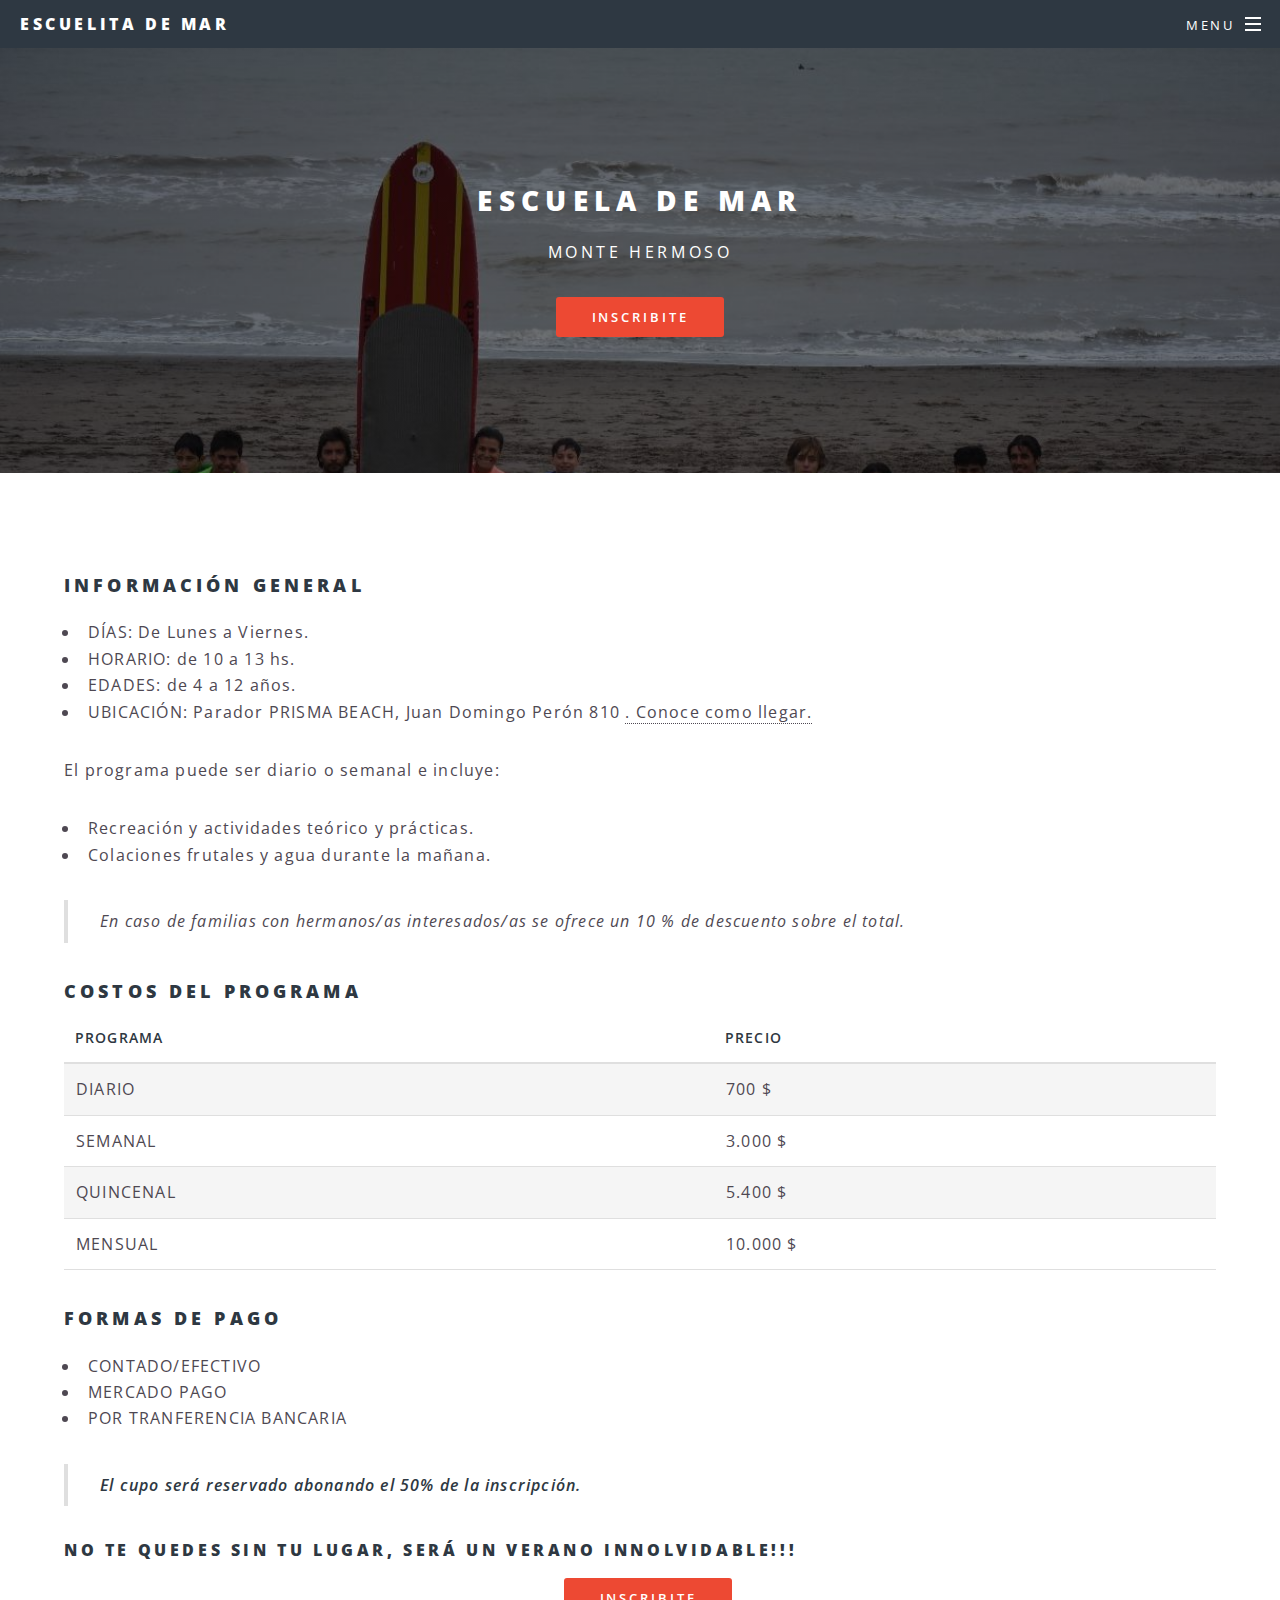
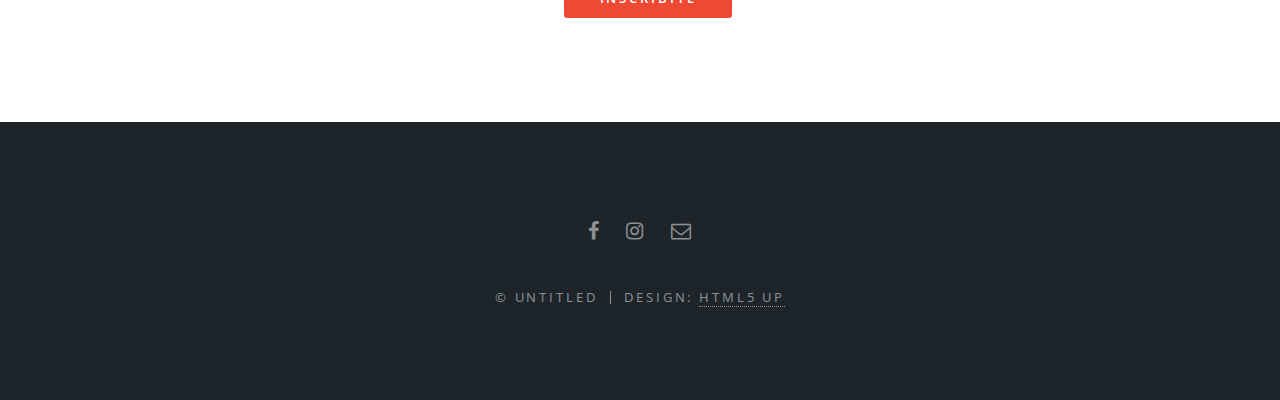
<file: escuelita.html>
<!DOCTYPE HTML>
<!--
	Spectral by HTML5 UP
	html5up.net | @ajlkn
	Free for personal and commercial use under the CCA 3.0 license (html5up.net/license)
-->
<html>
	<head>
		<title>ESCUELA DE MAR - Salvamento Junior</title>
		<meta charset="utf-8" />
		<meta name="viewport" content="width=device-width, initial-scale=1, user-scalable=no" />
		<link rel="stylesheet" href="assets/css/main.css" />
		<noscript><link rel="stylesheet" href="assets/css/noscript.css" /></noscript>
	</head>
	<body class="is-preload">

		<!-- Page Wrapper -->
			<div id="page-wrapper">

				<!-- Header -->
					<header id="header">
						<h1><a href="index.html">ESCUELITA DE MAR</a></h1>
						<nav id="nav">
							<ul>
								<li class="special">
									<a href="#menu" class="menuToggle"><span>Menu</span></a>
									<div id="menu">
										<ul>
											<li><a href="index.html">Inicio</a></li>
											<li><a href="salvamentojunior.html" target="none">Salvamento Junior</a></li>
											<li><a href="salvamentoadultos.html" target="none">Salvamento Adulto</a></li>
										</ul>
										<div align="center"><img src="images/logoch.jpg" alt=""/></div>
									</div>
								</li>
							</ul>
						</nav>
					</header>

				<!-- Main -->
					<article id="main">
						<header>
							<h2>ESCUELA DE MAR</h2>
							<p>MONTE HERMOSO<br/></p>
							<ul class="actions special">
								<li><a href="https://docs.google.com/forms/d/e/1FAIpQLSdhw3tcOAzo9lEDAb6q3wtGHw5vDTSEyXbGBkDlIPkRS9WrzA/viewform?vc=0&c=0&w=1" target="none" class="button primary">INSCRIBITE</a></li>
							</ul>
						</header>
						<section class="wrapper style5">
							<div class="inner">

								<section>
									<h3>INFORMACIÓN GENERAL</h3>
                                        <ul>
                                            <li>DÍAS: De Lunes a Viernes.</li>
                                            <li>HORARIO: de 10 a 13 hs.</li>
                                            <li>EDADES: de 4 a 12 años.</li>
                                            <li>UBICACIÓN: Parador PRISMA BEACH, Juan Domingo Perón 810 <a href="https://www.google.com/maps/place/Parador+Soul+Beach/@-38.9892326,-61.3007437,15z/data=!4m8!1m2!2m1!1sparador+prisma+beach+monte+hermoso!3m4!1s0x0:0x155ae216f80cd05c!8m2!3d-38.9891608!4d-61.2896267" target="none">. Conoce como llegar.</li>
                                        </ul>
									<P>El programa puede ser diario o semanal e incluye: 
										<ul>
											<li>Recreación y actividades teórico y prácticas.</li>
											<li>Colaciones frutales y agua durante la mañana.</li>
										</ul> 
									</P>
									<h5></h5>
									<blockquote>En caso de familias con hermanos/as interesados/as se ofrece un 10 % de descuento sobre el total.</blockquote>
								</section>
								<section>
									<h3>COSTOS DEL PROGRAMA</h3>

									<div class="table-wrapper">
										<table>
											<thead>
												<tr>
													<th>PROGRAMA</th>
													<th>PRECIO</th>
												</tr>
											</thead>
											<tbody>
												<tr>
													<td>DIARIO </td>
													<td>700 $</td>
												</tr>
												<tr>
													<td>SEMANAL</td>
													<td>3.000 $</td>
												</tr>
												<tr>
													<td>QUINCENAL</td>
													<td>5.400 $</td>
												</tr>
												<tr>
													<td>MENSUAL</td>
													<td>10.000 $</td>
												</tr>
											</tbody>
										</table>
									</div>
								</section>
								<section>
									<h3>FORMAS DE PAGO</h3>
										<ul>
											<li>CONTADO/EFECTIVO</li>
											<li>MERCADO PAGO</li>
											<li>POR TRANFERENCIA BANCARIA</li>
										</ul> 
										<blockquote><STRONG>El cupo será reservado abonando el 50% de la inscripción.</STRONG></blockquote>

									<h4>NO TE QUEDES SIN TU LUGAR, SERÁ UN VERANO INNOLVIDABLE!!!</h4>
									<ul class="actions special">
										<li><a href="https://docs.google.com/forms/d/e/1FAIpQLSdhw3tcOAzo9lEDAb6q3wtGHw5vDTSEyXbGBkDlIPkRS9WrzA/viewform?vc=0&c=0&w=1" target="none" class="button primary">INSCRIBITE</a></li>
									</ul>
								</section>
							</div>
						</section>
					</article>

				<!-- Footer -->
					<footer id="footer">
						<ul class="icons">
							<li><a href="https://www.facebook.com/salvamentojuniormh/?modal=admin_todo_tour" target="none" class="icon fa-facebook"><span class="label">Facebook</span></a></li>
							<li><a href="https://www.instagram.com/salvamentojuniormh/?hl=es-la" target="none" class="icon fa-instagram"><span class="label">Instagram</span></a></li>
							<li><a href="mailto:info@alma-verde.org" target="none" class="icon fa-envelope-o"><span class="label">Email</span></a></li>
						</ul>
						<ul class="copyright">
							<li>&copy; Untitled</li><li>Design: <a href="http://html5up.net">HTML5 UP</a></li>
						</ul>
					</footer>

			</div>

		<!-- Scripts -->
			<script src="assets/js/jquery.min.js"></script>
			<script src="assets/js/jquery.scrollex.min.js"></script>
			<script src="assets/js/jquery.scrolly.min.js"></script>
			<script src="assets/js/browser.min.js"></script>
			<script src="assets/js/breakpoints.min.js"></script>
			<script src="assets/js/util.js"></script>
			<script src="assets/js/main.js"></script>

	</body>
</html>
</file>
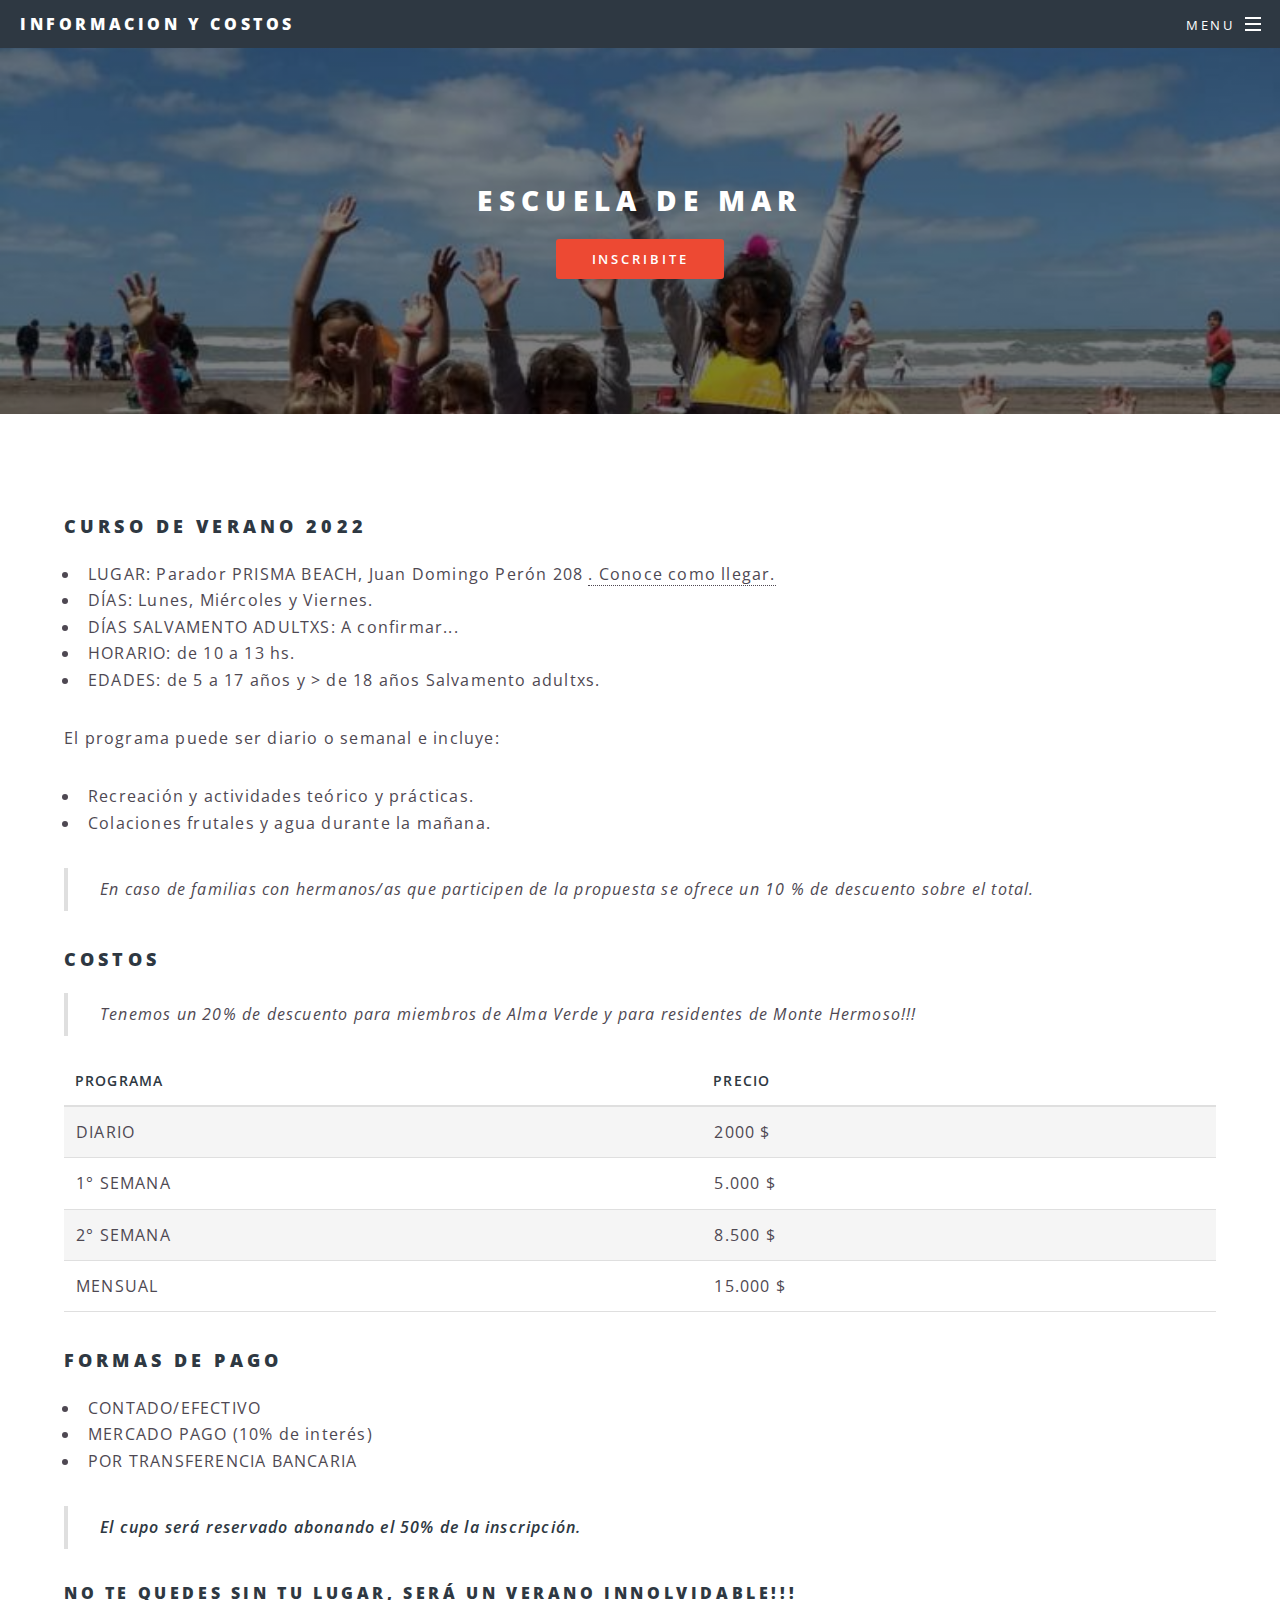
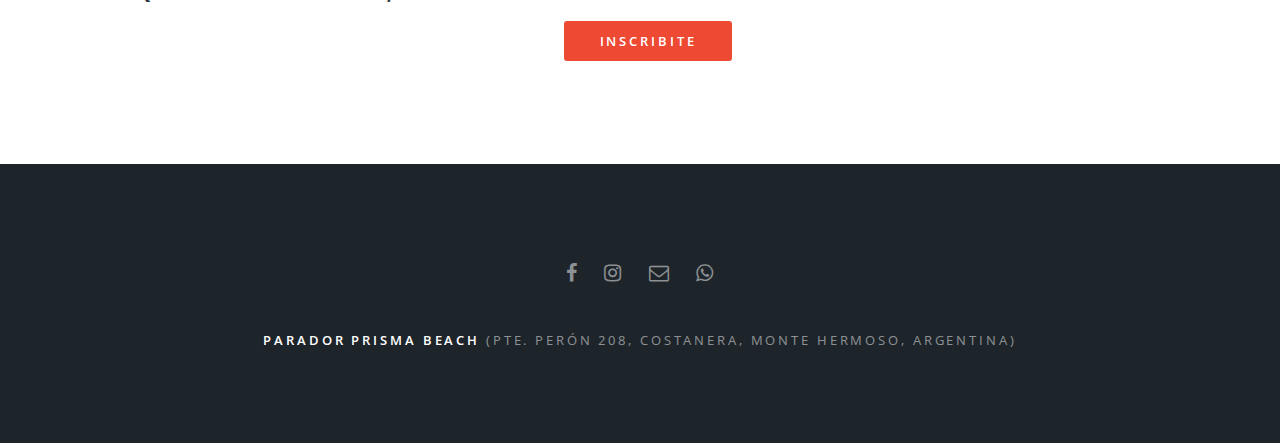
<file: informacion.html>
<!DOCTYPE HTML>

<!--

	Spectral by HTML5 UP

	html5up.net | @ajlkn

	Free for personal and commercial use under the CCA 3.0 license (html5up.net/license)

-->

<html>

	<head>

		<title>ESCUELA DE MAR - Monte Hermoso</title>

		<meta charset="utf-8" />

		<meta name="viewport" content="width=device-width, initial-scale=1, user-scalable=no" />

		<link rel="stylesheet" href="assets/css/main.css" />

		<noscript><link rel="stylesheet" href="assets/css/noscript.css" /></noscript>

		<meta property="og:type" content="website"/>

		<meta property="og:title" content="ESCUELA DE MAR - Monte Hermoso"/>

		<meta property="og:image" content="http://escuelademar.alma-verde.org/images/pic03.jpg"/>

		<meta property="og:description" content="Una propuesta educativa de verano llevada a cabo por Guardavidas y Profesionales del Deporte Náutico y de la Educación. Con aprendizajes vivenciales desde el MAR, las OLAS y la PLAYA..."/>

	</head>

	<body class="is-preload">



		<!-- Page Wrapper -->

			<div id="page-wrapper">



				<!-- Header -->

					<header id="header">

						<h1><a href="index.html">INFORMACION Y COSTOS</a></h1>

						<nav id="nav">

							<ul>

								<li class="special">

									<a href="#menu" class="menuToggle"><span>Menu</span></a>

									<div id="menu">

										<ul>

											<li><a href="index.html">Inicio</a></li>

										</ul>

										<div align="center"><img src="images/logoch.jpg" alt=""/></div>

									</div>

								</li>

							</ul>

						</nav>

					</header>



				<!-- Main -->

					<article id="main">

						<header style='background-image: -webkit-linear-gradient(top, rgba(0,0,0,0.5), rgba(0,0,0,0.5)), url(./images/pic03.jpg);'>

							<h2>ESCUELA DE MAR</h2>

							<ul class="actions special">

								<li><a href="https://docs.google.com/forms/d/e/1FAIpQLSdhw3tcOAzo9lEDAb6q3wtGHw5vDTSEyXbGBkDlIPkRS9WrzA/viewform?vc=0&c=0&w=1" target="none" class="button primary">INSCRIBITE</a></li>

							</ul>

						</header>

						<section class="wrapper style5">

							<div class="inner">



								<section>

									<h3>CURSO DE VERANO 2022</h3>

                                        <ul>

                                            <li>LUGAR: Parador PRISMA BEACH, Juan Domingo Perón 208 <a href="https://www.google.com/maps/place/Parador+Prisma+Beach/@-38.9858191,-61.3078785,14z/data=!4m8!1m2!2m1!1sprisma+beach+monte+hermoso!3m4!1s0x0:0xadaa24fc21d0c216!8m2!3d-38.9892317!4d-61.2896293" target="none">. Conoce como llegar.</li>

                                            <li>DÍAS: Lunes, Miércoles y Viernes.</li>

                                            <li>DÍAS SALVAMENTO ADULTXS: A confirmar...</li>

                                            <li>HORARIO: de 10 a 13 hs.</li>

                                            <li>EDADES: de 5 a 17 años y > de 18 años Salvamento adultxs.</li>

                                                                                    </ul>

									<P>El programa puede ser diario o semanal e incluye:

										<ul>

											<li>Recreación y actividades teórico y prácticas.</li>

											<li>Colaciones frutales y agua durante la mañana.</li>

										</ul>

									</P>

									<h5></h5>

									<blockquote>En caso de familias con hermanos/as que participen de la propuesta se ofrece un 10 % de descuento sobre el total.</blockquote>

								</section>

								<section>

									<h3>COSTOS</h3>

									<blockquote>Tenemos un 20% de descuento para miembros de Alma Verde y para residentes de Monte Hermoso!!!</blockquote>



									<div class="table-wrapper">

										<table>

											<thead>

												<tr>

													<th>PROGRAMA</th>

													<th>PRECIO</th>

												</tr>

											</thead>

											<tbody>

												<tr>

													<td>DIARIO </td>

													<td>2000 $</td>

												</tr>

												<tr>

													<td>1° SEMANA</td>

													<td>5.000 $</td>

												</tr>

												<tr>

													<td>2° SEMANA</td>

													<td>8.500 $</td>

												</tr>

												<tr>

													<td>MENSUAL</td>

													<td>15.000 $ 

												</tr>

				

											</tbody>

										</table>

									</div>

								</section>

								<section>

									<h3>FORMAS DE PAGO</h3>

										<ul>

											<li>CONTADO/EFECTIVO</li>

											<li>MERCADO PAGO (10% de interés)</li>

											<li>POR TRANSFERENCIA BANCARIA</li>

										</ul>

										<blockquote><STRONG>El cupo será reservado abonando el 50% de la inscripción.</STRONG></blockquote>



									<h4>NO TE QUEDES SIN TU LUGAR, SERÁ UN VERANO INNOLVIDABLE!!!</h4>

									<ul class="actions special">

										<li><a href="https://docs.google.com/forms/d/e/1FAIpQLSdhw3tcOAzo9lEDAb6q3wtGHw5vDTSEyXbGBkDlIPkRS9WrzA/viewform?vc=0&c=0&w=1" target="none" class="button primary">INSCRIBITE</a></li>

									</ul>

								</section>

							</div>

						</section>

					</article>



				<!-- Footer -->

					<footer id="footer">

						<ul class="icons">

							<li><a href="https://www.facebook.com/salvamentojuniormh/?modal=admin_todo_tour" target="none" class="icon fa-facebook"><span class="label">Facebook</span></a></li>

							<li><a href="https://www.instagram.com/escuelademarmh/" target="none" class="icon fa-instagram"><span class="label">Instagram</span></a></li>

							<li><a href="mailto:info@alma-verde.org" target="none" class="icon fa-envelope-o"><span class="label">Email</span></a></li>

							<li><a href="https://api.whatsapp.com/send?phone=5492914321082&text=Hola!%20quiero%20saber%20mas%20sobre%20Escuela%20de%20Mar" target="none" class="icon fa-whatsapp"><span class="label">WhatsApp</span></a></li>



						</ul>

						<ul class="copyright">

							<li><b>Parador PRISMA Beach</b> (Pte. Perón 208, Costanera, Monte Hermoso, Argentina)</li>



						</ul>

					</footer>



			</div>



		<!-- Scripts -->

			<script src="assets/js/jquery.min.js"></script>

			<script src="assets/js/jquery.scrollex.min.js"></script>

			<script src="assets/js/jquery.scrolly.min.js"></script>

			<script src="assets/js/browser.min.js"></script>

			<script src="assets/js/breakpoints.min.js"></script>

			<script src="assets/js/util.js"></script>

			<script src="assets/js/main.js"></script>



	</body>

</html>
</file>
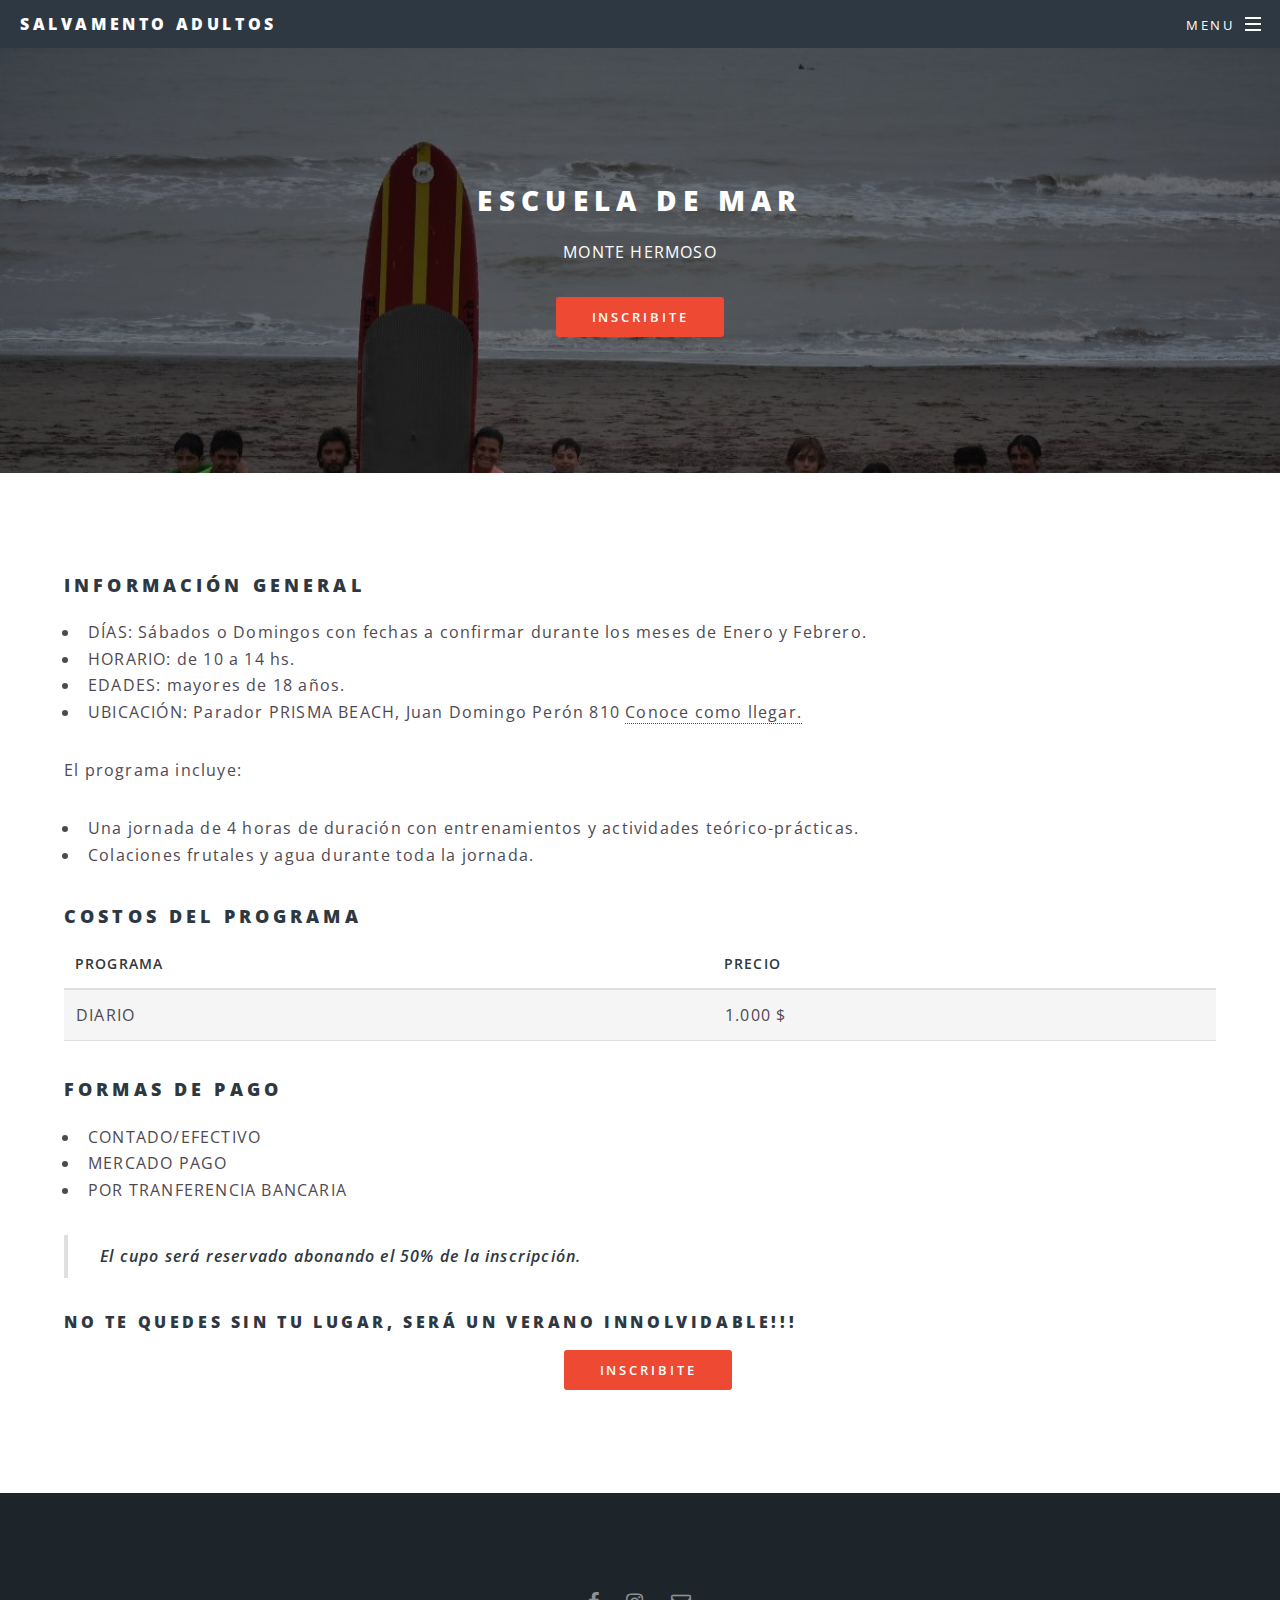
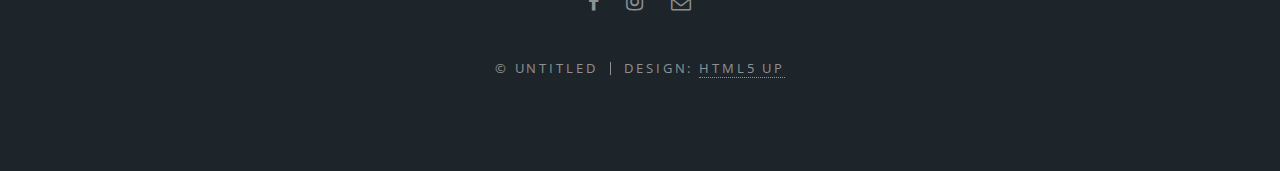
<file: salvamentoadultos.html>
<!DOCTYPE HTML>
<!--
	Spectral by HTML5 UP
	html5up.net | @ajlkn
	Free for personal and commercial use under the CCA 3.0 license (html5up.net/license)
-->
<html>
	<head>
		<title>ESCUELA DE MAR - Salvamento Junior</title>
		<meta charset="utf-8" />
		<meta name="viewport" content="width=device-width, initial-scale=1, user-scalable=no" />
		<link rel="stylesheet" href="assets/css/main.css" />
		<noscript><link rel="stylesheet" href="assets/css/noscript.css" /></noscript>
	</head>
	<body class="is-preload">

		<!-- Page Wrapper -->
			<div id="page-wrapper">

				<!-- Header -->
					<header id="header">
						<h1><a href="index.html">SALVAMENTO ADULTOS</a></h1>
						<nav id="nav">
							<ul>
								<li class="special">
									<a href="#menu" class="menuToggle"><span>Menu</span></a>
									<div id="menu">
										<ul>
											<li><a href="index.html">Inicio</a></li>
											<li><a href="salvamentojunior.html" target="none">Salvamento Junior</a></li>
											<li><a href="escuelita.html" target="none">Escuelita de Mar</a></li>
										</ul>
										<div align="center"><img src="images/logoch.jpg" alt=""/></div>
									</div>
								</li>
							</ul>
						</nav>
					</header>

				<!-- Main -->
					<article id="main">
						<header>
							<h2>ESCUELA DE MAR</h2>
							MONTE HERMOSO<br/></p>
							<ul class="actions special">
								<li><a href="https://docs.google.com/forms/d/e/1FAIpQLSdhw3tcOAzo9lEDAb6q3wtGHw5vDTSEyXbGBkDlIPkRS9WrzA/viewform?vc=0&c=0&w=1" target="none" class="button primary">INSCRIBITE</a></li>
							</ul>
						</header>
						<section class="wrapper style5">
							<div class="inner">

								<section>
									<h3>INFORMACIÓN GENERAL</h3>
                                        <ul>
                                            <li>DÍAS: Sábados o Domingos con fechas a confirmar durante los meses de Enero y Febrero.</li>
                                            <li>HORARIO: de 10 a 14 hs.</li>
                                            <li>EDADES: mayores de 18 años.</li>
                                            <li>UBICACIÓN: Parador PRISMA BEACH, Juan Domingo Perón 810 <a href="https://www.google.com/maps/place/Parador+Soul+Beach/@-38.9892326,-61.3007437,15z/data=!4m8!1m2!2m1!1sparador+prisma+beach+monte+hermoso!3m4!1s0x0:0x155ae216f80cd05c!8m2!3d-38.9891608!4d-61.2896267" target="none">Conoce como llegar.</li>
                                        </ul>
                                    <P>El programa incluye: 
										<ul>
											<li>Una jornada de 4 horas de duración con entrenamientos y actividades teórico-prácticas.</li>
											<li>Colaciones frutales y agua durante toda la jornada.</li>
										</ul> 
									</P>
								</section>
								<section>
									<h3>COSTOS DEL PROGRAMA</h3>

									<div class="table-wrapper">
										<table>
											<thead>
												<tr>
													<th>PROGRAMA</th>
													<th>PRECIO</th>
												</tr>
											</thead>
											<tbody>
												<tr>
													<td>DIARIO </td>
													<td>1.000 $</td>
												</tr>
											</tbody>
										</table>
									</div>
								</section>
								<section>
									<h3>FORMAS DE PAGO</h3>
										<ul>
											<li>CONTADO/EFECTIVO</li>
											<li>MERCADO PAGO</li>
											<li>POR TRANFERENCIA BANCARIA</li>
										</ul> 
										<blockquote><STRONG>El cupo será reservado abonando el 50% de la inscripción.</STRONG></blockquote>

									<h4>NO TE QUEDES SIN TU LUGAR, SERÁ UN VERANO INNOLVIDABLE!!!</h4>
									<ul class="actions special">
										<li><a href="https://docs.google.com/forms/d/e/1FAIpQLSdhw3tcOAzo9lEDAb6q3wtGHw5vDTSEyXbGBkDlIPkRS9WrzA/viewform?vc=0&c=0&w=1" target="none" class="button primary">INSCRIBITE</a></li>
									</ul>
								</section>
							</div>
						</section>
					</article>

				<!-- Footer -->
					<footer id="footer">
						<ul class="icons">
							<li><a href="https://www.facebook.com/salvamentojuniormh/?modal=admin_todo_tour" target="none" class="icon fa-facebook"><span class="label">Facebook</span></a></li>
							<li><a href="https://www.instagram.com/salvamentojuniormh/?hl=es-la" target="none" class="icon fa-instagram"><span class="label">Instagram</span></a></li>
							<li><a href="mailto:info@alma-verde.org" target="none" class="icon fa-envelope-o"><span class="label">Email</span></a></li>
						</ul>
						<ul class="copyright">
							<li>&copy; Untitled</li><li>Design: <a href="http://html5up.net">HTML5 UP</a></li>
						</ul>
					</footer>

			</div>

		<!-- Scripts -->
			<script src="assets/js/jquery.min.js"></script>
			<script src="assets/js/jquery.scrollex.min.js"></script>
			<script src="assets/js/jquery.scrolly.min.js"></script>
			<script src="assets/js/browser.min.js"></script>
			<script src="assets/js/breakpoints.min.js"></script>
			<script src="assets/js/util.js"></script>
			<script src="assets/js/main.js"></script>

	</body>
</html>
</file>
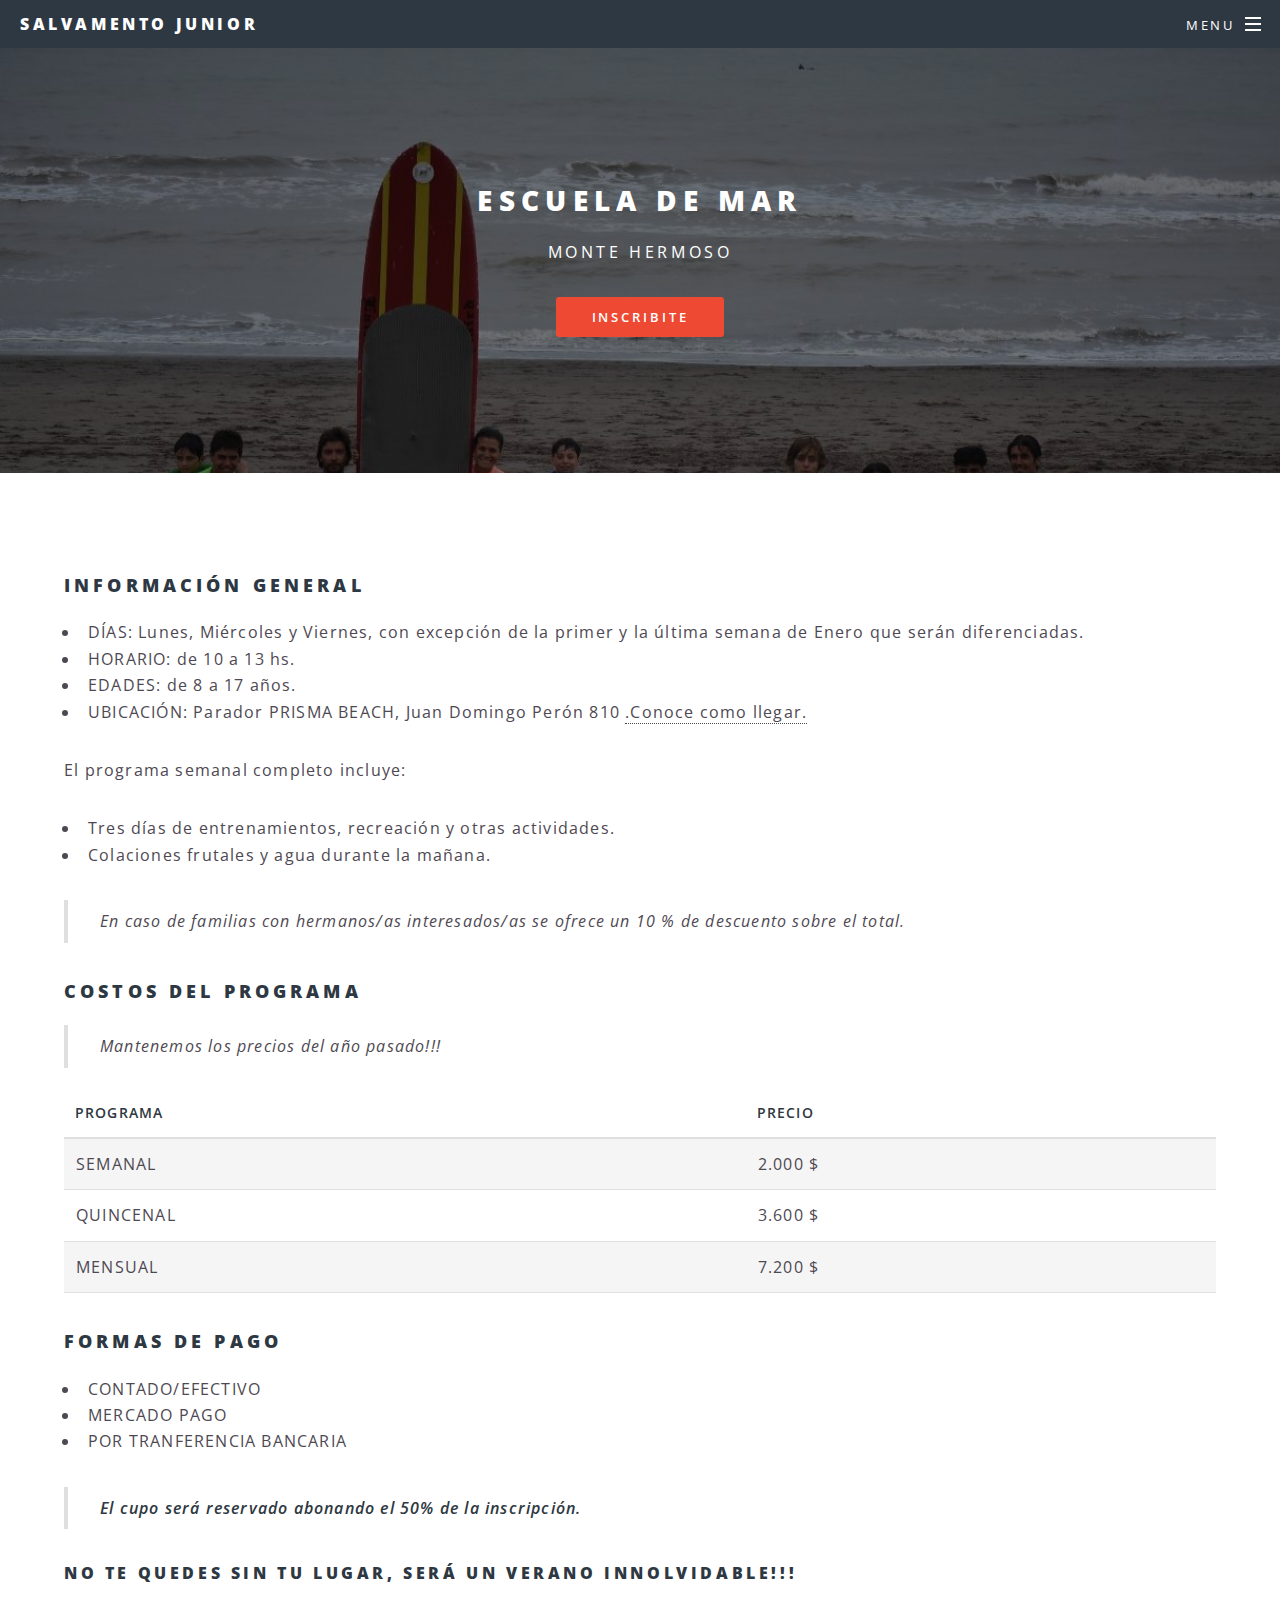
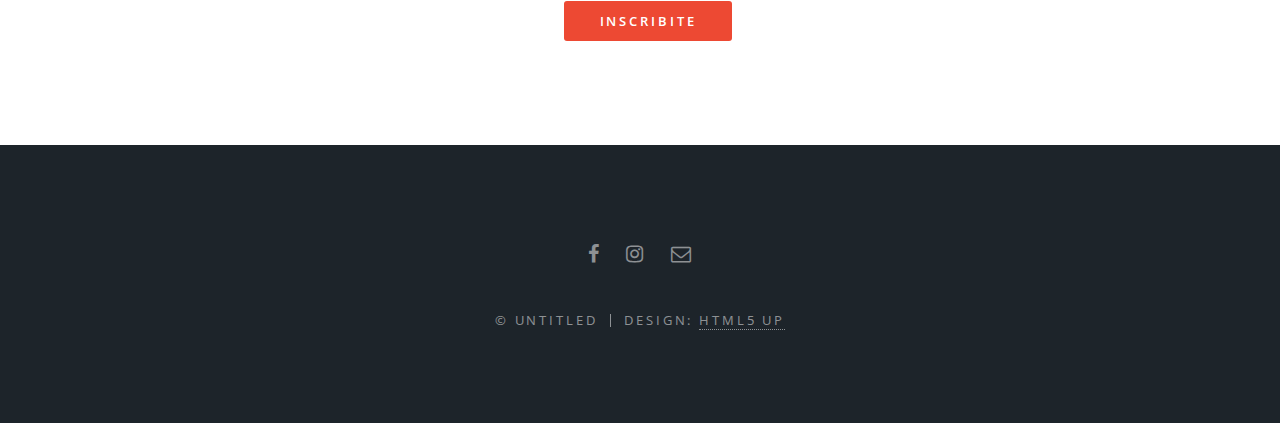
<file: salvamentojunior.html>
<!DOCTYPE HTML>
<!--
	Spectral by HTML5 UP
	html5up.net | @ajlkn
	Free for personal and commercial use under the CCA 3.0 license (html5up.net/license)
-->
<html>
	<head>
		<title>ESCUELA DE MAR - Salvamento Junior</title>
		<meta charset="utf-8" />
		<meta name="viewport" content="width=device-width, initial-scale=1, user-scalable=no" />
		<link rel="stylesheet" href="assets/css/main.css" />
		<noscript><link rel="stylesheet" href="assets/css/noscript.css" /></noscript>
	</head>
	<body class="is-preload">

		<!-- Page Wrapper -->
			<div id="page-wrapper">

				<!-- Header -->
					<header id="header">
						<h1><a href="index.html">SALVAMENTO JUNIOR</a></h1>
						<nav id="nav">
							<ul>
								<li class="special">
									<a href="#menu" class="menuToggle"><span>Menu</span></a>
									<div id="menu">
										<ul>
											<li><a href="index.html">Inicio</a></li>
											<li><a href="escuelita.html" target="none">Escuelita de Mar</a></li>
											<li><a href="salvamentoadultos.html" target="none">Salvamento Adulto</a></li>
										</ul>
										<div align="center"><img src="images/logoch.jpg" alt=""/></div>
									</div>
								</li>
							</ul>
						</nav>
					</header>

				<!-- Main -->
					<article id="main">
						<header>
							<h2>ESCUELA DE MAR</h2>
							<p>MONTE HERMOSO<br/></p>
							<ul class="actions special">
								<li><a href="https://docs.google.com/forms/d/e/1FAIpQLSdhw3tcOAzo9lEDAb6q3wtGHw5vDTSEyXbGBkDlIPkRS9WrzA/viewform?vc=0&c=0&w=1" target="none" class="button primary">INSCRIBITE</a></li>
							</ul>
						</header>
						<section class="wrapper style5">
							<div class="inner">

								<section>
									<h3>INFORMACIÓN GENERAL</h3>
                                        <ul>
                                            <li>DÍAS: Lunes, Miércoles y Viernes, con excepción de la primer y la última semana de Enero que serán diferenciadas.</li>
                                            <li>HORARIO: de 10 a 13 hs.</li>
                                            <li>EDADES: de 8 a 17 años.</li>
                                            <li>UBICACIÓN: Parador PRISMA BEACH, Juan Domingo Perón 810 <a href="https://www.google.com/maps/place/Parador+Soul+Beach/@-38.9892326,-61.3007437,15z/data=!4m8!1m2!2m1!1sparador+prisma+beach+monte+hermoso!3m4!1s0x0:0x155ae216f80cd05c!8m2!3d-38.9891608!4d-61.2896267" target="none">.Conoce como llegar.</li>
                                        </ul> 
									<P>El programa semanal completo incluye: 
										<ul>
											<li>Tres días de entrenamientos, recreación y otras actividades.</li>
											<li>Colaciones frutales y agua durante la mañana.</li>
										</ul> 
									</P>
									<h5></h5>
									<blockquote>En caso de familias con hermanos/as interesados/as se ofrece un 10 % de descuento sobre el total.</blockquote>
								</section>
								<section>
									<h3>COSTOS DEL PROGRAMA</h3>
									<blockquote>Mantenemos los precios del año pasado!!!</blockquote>

									<div class="table-wrapper">
										<table>
											<thead>
												<tr>
													<th>PROGRAMA</th>
													<th>PRECIO</th>
												</tr>
											</thead>
											<tbody>
												<tr>
													<td>SEMANAL </td>
													<td>2.000 $ </td>
												</tr>
												<tr>
													<td>QUINCENAL</td>
													<td>3.600 $ </td>
												</tr>
												<tr>
													<td>MENSUAL</td>
													<td>7.200 $ </td>
												</tr>
											</tbody>
										</table>
									</div>
								</section>
								<section>
									<h3>FORMAS DE PAGO</h3>
										<ul>
											<li>CONTADO/EFECTIVO</li>
											<li>MERCADO PAGO</li>
											<li>POR TRANFERENCIA BANCARIA</li>
										</ul> 
										<blockquote><STRONG>El cupo será reservado abonando el 50% de la inscripción.</STRONG></blockquote>

									<h4>NO TE QUEDES SIN TU LUGAR, SERÁ UN VERANO INNOLVIDABLE!!!</h4>
									<ul class="actions special">
										<li><a href="https://docs.google.com/forms/d/e/1FAIpQLSdhw3tcOAzo9lEDAb6q3wtGHw5vDTSEyXbGBkDlIPkRS9WrzA/viewform?vc=0&c=0&w=1" target="none" class="button primary">INSCRIBITE</a></li>
									</ul>
								</section>
							</div>
						</section>
					</article>

				<!-- Footer -->
					<footer id="footer">
						<ul class="icons">
							<li><a href="https://www.facebook.com/salvamentojuniormh/?modal=admin_todo_tour" target="none" class="icon fa-facebook"><span class="label">Facebook</span></a></li>
							<li><a href="https://www.instagram.com/salvamentojuniormh/?hl=es-la" target="none" class="icon fa-instagram"><span class="label">Instagram</span></a></li>
							<li><a href="mailto:info@alma-verde.org" target="none" class="icon fa-envelope-o"><span class="label">Email</span></a></li>
						</ul>
						<ul class="copyright">
							<li>&copy; Untitled</li><li>Design: <a href="http://html5up.net">HTML5 UP</a></li>
						</ul>
					</footer>

			</div>

		<!-- Scripts -->
			<script src="assets/js/jquery.min.js"></script>
			<script src="assets/js/jquery.scrollex.min.js"></script>
			<script src="assets/js/jquery.scrolly.min.js"></script>
			<script src="assets/js/browser.min.js"></script>
			<script src="assets/js/breakpoints.min.js"></script>
			<script src="assets/js/util.js"></script>
			<script src="assets/js/main.js"></script>

	</body>
</html>
</file>
<file: assets/css/noscript.css>
/*
	Spectral by HTML5 UP
	html5up.net | @ajlkn
	Free for personal and commercial use under the CCA 3.0 license (html5up.net/license)
*/

/* Banner */

	body.is-preload #banner h2 {
		-moz-transform: none;
		-webkit-transform: none;
		-ms-transform: none;
		transform: none;
		opacity: 1;
	}

		body.is-preload #banner h2:before, body.is-preload #banner h2:after {
			width: 100%;
		}

	body.is-preload #banner .more {
		-moz-transform: none;
		-webkit-transform: none;
		-ms-transform: none;
		transform: none;
		opacity: 1;
	}

	body.is-preload #banner:after {
		opacity: 0;
	}
</file>
<file: assets/css/main.css>
@import url(font-awesome.min.css);
@import url("https://fonts.googleapis.com/css?family=Open+Sans:400,400italic,600,600italic,800,800italic");

/*
	Spectral by HTML5 UP
	html5up.net | @ajlkn
	Free for personal and commercial use under the CCA 3.0 license (html5up.net/license)
*/

html, body, div, span, applet, object,
iframe, h1, h2, h3, h4, h5, h6, p, blockquote,
pre, a, abbr, acronym, address, big, cite,
code, del, dfn, em, img, ins, kbd, q, s, samp,
small, strike, strong, sub, sup, tt, var, b,
u, i, center, dl, dt, dd, ol, ul, li, fieldset,
form, label, legend, table, caption, tbody,
tfoot, thead, tr, th, td, article, aside,
canvas, details, embed, figure, figcaption,
footer, header, hgroup, menu, nav, output, ruby,
section, summary, time, mark, audio, video {
	margin: 0;
	padding: 0;
	border: 0;
	font-size: 100%;
	font: inherit;
	vertical-align: baseline;}

article, aside, details, figcaption, figure,
footer, header, hgroup, menu, nav, section {
	display: block;}

body {
	line-height: 1;
}

ol, ul {
	list-style: none;
}

blockquote, q {
	quotes: none;
}

	blockquote:before, blockquote:after, q:before, q:after {
		content: '';
		content: none;
	}

table {
	border-collapse: collapse;
	border-spacing: 0;
}

body {
	-webkit-text-size-adjust: none;
}

mark {
	background-color: transparent;
	color: inherit;
}

input::-moz-focus-inner {
	border: 0;
	padding: 0;
}

input, select, textarea {
	-moz-appearance: none;
	-webkit-appearance: none;
	-ms-appearance: none;
	appearance: none;
}

/* Basic */

	@-ms-viewport {
		width: device-width;
	}

	html {
		box-sizing: border-box;
	}

	*, *:before, *:after {
		box-sizing: inherit;
	}

	body {
		background: #FF9900;
	}

		body.is-preload *, body.is-preload *:before, body.is-preload *:after {
			-moz-animation: none !important;
			-webkit-animation: none !important;
			-ms-animation: none !important;
			animation: none !important;
			-moz-transition: none !important;
			-webkit-transition: none !important;
			-ms-transition: none !important;
			transition: none !important;
		}

	body, input, select, textarea {
		color: #fff;
		font-family: "Open Sans", Helvetica, sans-serif;
		font-size: 15pt;
		font-weight: 400;
		letter-spacing: 0.075em;
		line-height: 1.65em;
	}

		@media screen and (max-width: 1680px) {

			body, input, select, textarea {
				font-size: 13pt;
			}

		}

		@media screen and (max-width: 1280px) {

			body, input, select, textarea {
				font-size: 12pt;
			}

		}

		@media screen and (max-width: 736px) {

			body, input, select, textarea {
				font-size: 11pt;
				letter-spacing: 0.0375em;
			}

		}

	a {
		-moz-transition: color 0.2s ease, border-bottom-color 0.2s ease;
		-webkit-transition: color 0.2s ease, border-bottom-color 0.2s ease;
		-ms-transition: color 0.2s ease, border-bottom-color 0.2s ease;
		transition: color 0.2s ease, border-bottom-color 0.2s ease;
		border-bottom: dotted 1px;
		color: inherit;
		text-decoration: none;
	}

		a:hover {
			border-bottom-color: transparent;
		}

	strong, b {
		color: #fff;
		font-weight: 600;
	}

	em, i {
		font-style: italic;
	}

	p {
		margin: 0 0 2em 0;
	}

	h1, h2, h3, h4, h5, h6 {
		color: #fff;
		font-weight: 800;
		letter-spacing: 0.225em;
		line-height: 1em;
		margin: 0 0 1em 0;
		text-transform: uppercase;
	}

		h1 a, h2 a, h3 a, h4 a, h5 a, h6 a {
			color: inherit;
			text-decoration: none;
		}

	h2 {
		font-size: 1.35em;
		line-height: 1.75em;
	}

		@media screen and (max-width: 736px) {

			h2 {
				font-size: 1.1em;
				line-height: 1.65em;
			}

		}

	h3 {
		font-size: 1.15em;
		line-height: 1.75em;
	}

		@media screen and (max-width: 736px) {

			h3 {
				font-size: 1em;
				line-height: 1.65em;
			}

		}

	h4 {
		font-size: 1em;
		line-height: 1.5em;
	}

	h5 {
		font-size: 0.8em;
		line-height: 1.5em;
	}

	h6 {
		font-size: 0.7em;
		line-height: 1.5em;
	}

	sub {
		font-size: 0.8em;
		position: relative;
		top: 0.5em;
	}

	sup {
		font-size: 0.8em;
		position: relative;
		top: -0.5em;
	}

	hr {
		border: 0;
		border-bottom: solid 2px #fff;
		margin: 3em 0;
	}

		hr.major {
			margin: 4.5em 0;
		}

	blockquote {
		border-left: solid 4px #fff;
		font-style: italic;
		margin: 0 0 2em 0;
		padding: 0.5em 0 0.5em 2em;
	}

	code {
		background: rgba(144, 144, 144, 0.25);
		border-radius: 3px;
		font-family: "Courier New", monospace;
		font-size: 0.9em;
		letter-spacing: 0;
		margin: 0 0.25em;
		padding: 0.25em 0.65em;
	}

	pre {
		-webkit-overflow-scrolling: touch;
		font-family: "Courier New", monospace;
		font-size: 0.9em;
		margin: 0 0 2em 0;
	}

		pre code {
			display: block;
			line-height: 1.75em;
			padding: 1em 1.5em;
			overflow-x: auto;
		}

	.align-left {
		text-align: left;
	}

	.align-center {
		text-align: center;
	}

	.align-right {
		text-align: right;
	}

/* Row */

	.row {
		display: flex;
		flex-wrap: wrap;
		box-sizing: border-box;
		align-items: stretch;
	}

		.row > * {
			box-sizing: border-box;
		}

		.row.gtr-uniform > * > :last-child {
			margin-bottom: 0;
		}

		.row.aln-left {
			justify-content: flex-start;
		}

		.row.aln-center {
			justify-content: center;
		}

		.row.aln-right {
			justify-content: flex-end;
		}

		.row.aln-top {
			align-items: flex-start;
		}

		.row.aln-middle {
			align-items: center;
		}

		.row.aln-bottom {
			align-items: flex-end;
		}

		.row > .imp {
			order: -1;
		}

		.row > .col-1 {
			width: 8.3333333333%;
		}

		.row > .off-1 {
			margin-left: 8.3333333333%;
		}

		.row > .col-2 {
			width: 16.6666666667%;
		}

		.row > .off-2 {
			margin-left: 16.6666666667%;
		}

		.row > .col-3 {
			width: 25%;
		}

		.row > .off-3 {
			margin-left: 25%;
		}

		.row > .col-4 {
			width: 33.3333333333%;
		}

		.row > .off-4 {
			margin-left: 33.3333333333%;
		}

		.row > .col-5 {
			width: 41.6666666667%;
		}

		.row > .off-5 {
			margin-left: 41.6666666667%;
		}

		.row > .col-6 {
			width: 50%;
		}

		.row > .off-6 {
			margin-left: 50%;
		}

		.row > .col-7 {
			width: 58.3333333333%;
		}

		.row > .off-7 {
			margin-left: 58.3333333333%;
		}

		.row > .col-8 {
			width: 66.6666666667%;
		}

		.row > .off-8 {
			margin-left: 66.6666666667%;
		}

		.row > .col-9 {
			width: 75%;
		}

		.row > .off-9 {
			margin-left: 75%;
		}

		.row > .col-10 {
			width: 83.3333333333%;
		}

		.row > .off-10 {
			margin-left: 83.3333333333%;
		}

		.row > .col-11 {
			width: 91.6666666667%;
		}

		.row > .off-11 {
			margin-left: 91.6666666667%;
		}

		.row > .col-12 {
			width: 100%;
		}

		.row > .off-12 {
			margin-left: 100%;
		}

		.row.gtr-0 {
			margin-top: 0;
			margin-left: 0em;
		}

			.row.gtr-0 > * {
				padding: 0 0 0 0em;
			}

			.row.gtr-0.gtr-uniform {
				margin-top: 0em;
			}

				.row.gtr-0.gtr-uniform > * {
					padding-top: 0em;
				}

		.row.gtr-25 {
			margin-top: 0;
			margin-left: -0.375em;
		}

			.row.gtr-25 > * {
				padding: 0 0 0 0.375em;
			}

			.row.gtr-25.gtr-uniform {
				margin-top: -0.375em;
			}

				.row.gtr-25.gtr-uniform > * {
					padding-top: 0.375em;
				}

		.row.gtr-50 {
			margin-top: 0;
			margin-left: -0.75em;
		}

			.row.gtr-50 > * {
				padding: 0 0 0 0.75em;
			}

			.row.gtr-50.gtr-uniform {
				margin-top: -0.75em;
			}

				.row.gtr-50.gtr-uniform > * {
					padding-top: 0.75em;
				}

		.row {
			margin-top: 0;
			margin-left: -1.5em;
		}

			.row > * {
				padding: 0 0 0 1.5em;
			}

			.row.gtr-uniform {
				margin-top: -1.5em;
			}

				.row.gtr-uniform > * {
					padding-top: 1.5em;
				}

		.row.gtr-150 {
			margin-top: 0;
			margin-left: -2.25em;
		}

			.row.gtr-150 > * {
				padding: 0 0 0 2.25em;
			}

			.row.gtr-150.gtr-uniform {
				margin-top: -2.25em;
			}

				.row.gtr-150.gtr-uniform > * {
					padding-top: 2.25em;
				}

		.row.gtr-200 {
			margin-top: 0;
			margin-left: -3em;
		}

			.row.gtr-200 > * {
				padding: 0 0 0 3em;
			}

			.row.gtr-200.gtr-uniform {
				margin-top: -3em;
			}

				.row.gtr-200.gtr-uniform > * {
					padding-top: 3em;
				}

		@media screen and (max-width: 1680px) {

			.row {
				display: flex;
				flex-wrap: wrap;
				box-sizing: border-box;
				align-items: stretch;
			}

				.row > * {
					box-sizing: border-box;
				}

				.row.gtr-uniform > * > :last-child {
					margin-bottom: 0;
				}

				.row.aln-left {
					justify-content: flex-start;
				}

				.row.aln-center {
					justify-content: center;
				}

				.row.aln-right {
					justify-content: flex-end;
				}

				.row.aln-top {
					align-items: flex-start;
				}

				.row.aln-middle {
					align-items: center;
				}

				.row.aln-bottom {
					align-items: flex-end;
				}

				.row > .imp-xlarge {
					order: -1;
				}

				.row > .col-1-xlarge {
					width: 8.3333333333%;
				}

				.row > .off-1-xlarge {
					margin-left: 8.3333333333%;
				}

				.row > .col-2-xlarge {
					width: 16.6666666667%;
				}

				.row > .off-2-xlarge {
					margin-left: 16.6666666667%;
				}

				.row > .col-3-xlarge {
					width: 25%;
				}

				.row > .off-3-xlarge {
					margin-left: 25%;
				}

				.row > .col-4-xlarge {
					width: 33.3333333333%;
				}

				.row > .off-4-xlarge {
					margin-left: 33.3333333333%;
				}

				.row > .col-5-xlarge {
					width: 41.6666666667%;
				}

				.row > .off-5-xlarge {
					margin-left: 41.6666666667%;
				}

				.row > .col-6-xlarge {
					width: 50%;
				}

				.row > .off-6-xlarge {
					margin-left: 50%;
				}

				.row > .col-7-xlarge {
					width: 58.3333333333%;
				}

				.row > .off-7-xlarge {
					margin-left: 58.3333333333%;
				}

				.row > .col-8-xlarge {
					width: 66.6666666667%;
				}

				.row > .off-8-xlarge {
					margin-left: 66.6666666667%;
				}

				.row > .col-9-xlarge {
					width: 75%;
				}

				.row > .off-9-xlarge {
					margin-left: 75%;
				}

				.row > .col-10-xlarge {
					width: 83.3333333333%;
				}

				.row > .off-10-xlarge {
					margin-left: 83.3333333333%;
				}

				.row > .col-11-xlarge {
					width: 91.6666666667%;
				}

				.row > .off-11-xlarge {
					margin-left: 91.6666666667%;
				}

				.row > .col-12-xlarge {
					width: 100%;
				}

				.row > .off-12-xlarge {
					margin-left: 100%;
				}

				.row.gtr-0 {
					margin-top: 0;
					margin-left: 0em;
				}

					.row.gtr-0 > * {
						padding: 0 0 0 0em;
					}

					.row.gtr-0.gtr-uniform {
						margin-top: 0em;
					}

						.row.gtr-0.gtr-uniform > * {
							padding-top: 0em;
						}

				.row.gtr-25 {
					margin-top: 0;
					margin-left: -0.375em;
				}

					.row.gtr-25 > * {
						padding: 0 0 0 0.375em;
					}

					.row.gtr-25.gtr-uniform {
						margin-top: -0.375em;
					}

						.row.gtr-25.gtr-uniform > * {
							padding-top: 0.375em;
						}

				.row.gtr-50 {
					margin-top: 0;
					margin-left: -0.75em;
				}

					.row.gtr-50 > * {
						padding: 0 0 0 0.75em;
					}

					.row.gtr-50.gtr-uniform {
						margin-top: -0.75em;
					}

						.row.gtr-50.gtr-uniform > * {
							padding-top: 0.75em;
						}

				.row {
					margin-top: 0;
					margin-left: -1.5em;
				}

					.row > * {
						padding: 0 0 0 1.5em;
					}

					.row.gtr-uniform {
						margin-top: -1.5em;
					}

						.row.gtr-uniform > * {
							padding-top: 1.5em;
						}

				.row.gtr-150 {
					margin-top: 0;
					margin-left: -2.25em;
				}

					.row.gtr-150 > * {
						padding: 0 0 0 2.25em;
					}

					.row.gtr-150.gtr-uniform {
						margin-top: -2.25em;
					}

						.row.gtr-150.gtr-uniform > * {
							padding-top: 2.25em;
						}

				.row.gtr-200 {
					margin-top: 0;
					margin-left: -3em;
				}

					.row.gtr-200 > * {
						padding: 0 0 0 3em;
					}

					.row.gtr-200.gtr-uniform {
						margin-top: -3em;
					}

						.row.gtr-200.gtr-uniform > * {
							padding-top: 3em;
						}

		}

		@media screen and (max-width: 1280px) {

			.row {
				display: flex;
				flex-wrap: wrap;
				box-sizing: border-box;
				align-items: stretch;
			}

				.row > * {
					box-sizing: border-box;
				}

				.row.gtr-uniform > * > :last-child {
					margin-bottom: 0;
				}

				.row.aln-left {
					justify-content: flex-start;
				}

				.row.aln-center {
					justify-content: center;
				}

				.row.aln-right {
					justify-content: flex-end;
				}

				.row.aln-top {
					align-items: flex-start;
				}

				.row.aln-middle {
					align-items: center;
				}

				.row.aln-bottom {
					align-items: flex-end;
				}

				.row > .imp-large {
					order: -1;
				}

				.row > .col-1-large {
					width: 8.3333333333%;
				}

				.row > .off-1-large {
					margin-left: 8.3333333333%;
				}

				.row > .col-2-large {
					width: 16.6666666667%;
				}

				.row > .off-2-large {
					margin-left: 16.6666666667%;
				}

				.row > .col-3-large {
					width: 25%;
				}

				.row > .off-3-large {
					margin-left: 25%;
				}

				.row > .col-4-large {
					width: 33.3333333333%;
				}

				.row > .off-4-large {
					margin-left: 33.3333333333%;
				}

				.row > .col-5-large {
					width: 41.6666666667%;
				}

				.row > .off-5-large {
					margin-left: 41.6666666667%;
				}

				.row > .col-6-large {
					width: 50%;
				}

				.row > .off-6-large {
					margin-left: 50%;
				}

				.row > .col-7-large {
					width: 58.3333333333%;
				}

				.row > .off-7-large {
					margin-left: 58.3333333333%;
				}

				.row > .col-8-large {
					width: 66.6666666667%;
				}

				.row > .off-8-large {
					margin-left: 66.6666666667%;
				}

				.row > .col-9-large {
					width: 75%;
				}

				.row > .off-9-large {
					margin-left: 75%;
				}

				.row > .col-10-large {
					width: 83.3333333333%;
				}

				.row > .off-10-large {
					margin-left: 83.3333333333%;
				}

				.row > .col-11-large {
					width: 91.6666666667%;
				}

				.row > .off-11-large {
					margin-left: 91.6666666667%;
				}

				.row > .col-12-large {
					width: 100%;
				}

				.row > .off-12-large {
					margin-left: 100%;
				}

				.row.gtr-0 {
					margin-top: 0;
					margin-left: 0em;
				}

					.row.gtr-0 > * {
						padding: 0 0 0 0em;
					}

					.row.gtr-0.gtr-uniform {
						margin-top: 0em;
					}

						.row.gtr-0.gtr-uniform > * {
							padding-top: 0em;
						}

				.row.gtr-25 {
					margin-top: 0;
					margin-left: -0.375em;
				}

					.row.gtr-25 > * {
						padding: 0 0 0 0.375em;
					}

					.row.gtr-25.gtr-uniform {
						margin-top: -0.375em;
					}

						.row.gtr-25.gtr-uniform > * {
							padding-top: 0.375em;
						}

				.row.gtr-50 {
					margin-top: 0;
					margin-left: -0.75em;
				}

					.row.gtr-50 > * {
						padding: 0 0 0 0.75em;
					}

					.row.gtr-50.gtr-uniform {
						margin-top: -0.75em;
					}

						.row.gtr-50.gtr-uniform > * {
							padding-top: 0.75em;
						}

				.row {
					margin-top: 0;
					margin-left: -1.5em;
				}

					.row > * {
						padding: 0 0 0 1.5em;
					}

					.row.gtr-uniform {
						margin-top: -1.5em;
					}

						.row.gtr-uniform > * {
							padding-top: 1.5em;
						}

				.row.gtr-150 {
					margin-top: 0;
					margin-left: -2.25em;
				}

					.row.gtr-150 > * {
						padding: 0 0 0 2.25em;
					}

					.row.gtr-150.gtr-uniform {
						margin-top: -2.25em;
					}

						.row.gtr-150.gtr-uniform > * {
							padding-top: 2.25em;
						}

				.row.gtr-200 {
					margin-top: 0;
					margin-left: -3em;
				}

					.row.gtr-200 > * {
						padding: 0 0 0 3em;
					}

					.row.gtr-200.gtr-uniform {
						margin-top: -3em;
					}

						.row.gtr-200.gtr-uniform > * {
							padding-top: 3em;
						}

		}

		@media screen and (max-width: 980px) {

			.row {
				display: flex;
				flex-wrap: wrap;
				box-sizing: border-box;
				align-items: stretch;
			}

				.row > * {
					box-sizing: border-box;
				}

				.row.gtr-uniform > * > :last-child {
					margin-bottom: 0;
				}

				.row.aln-left {
					justify-content: flex-start;
				}

				.row.aln-center {
					justify-content: center;
				}

				.row.aln-right {
					justify-content: flex-end;
				}

				.row.aln-top {
					align-items: flex-start;
				}

				.row.aln-middle {
					align-items: center;
				}

				.row.aln-bottom {
					align-items: flex-end;
				}

				.row > .imp-medium {
					order: -1;
				}

				.row > .col-1-medium {
					width: 8.3333333333%;
				}

				.row > .off-1-medium {
					margin-left: 8.3333333333%;
				}

				.row > .col-2-medium {
					width: 16.6666666667%;
				}

				.row > .off-2-medium {
					margin-left: 16.6666666667%;
				}

				.row > .col-3-medium {
					width: 25%;
				}

				.row > .off-3-medium {
					margin-left: 25%;
				}

				.row > .col-4-medium {
					width: 33.3333333333%;
				}

				.row > .off-4-medium {
					margin-left: 33.3333333333%;
				}

				.row > .col-5-medium {
					width: 41.6666666667%;
				}

				.row > .off-5-medium {
					margin-left: 41.6666666667%;
				}

				.row > .col-6-medium {
					width: 50%;
				}

				.row > .off-6-medium {
					margin-left: 50%;
				}

				.row > .col-7-medium {
					width: 58.3333333333%;
				}

				.row > .off-7-medium {
					margin-left: 58.3333333333%;
				}

				.row > .col-8-medium {
					width: 66.6666666667%;
				}

				.row > .off-8-medium {
					margin-left: 66.6666666667%;
				}

				.row > .col-9-medium {
					width: 75%;
				}

				.row > .off-9-medium {
					margin-left: 75%;
				}

				.row > .col-10-medium {
					width: 83.3333333333%;
				}

				.row > .off-10-medium {
					margin-left: 83.3333333333%;
				}

				.row > .col-11-medium {
					width: 91.6666666667%;
				}

				.row > .off-11-medium {
					margin-left: 91.6666666667%;
				}

				.row > .col-12-medium {
					width: 100%;
				}

				.row > .off-12-medium {
					margin-left: 100%;
				}

				.row.gtr-0 {
					margin-top: 0;
					margin-left: 0em;
				}

					.row.gtr-0 > * {
						padding: 0 0 0 0em;
					}

					.row.gtr-0.gtr-uniform {
						margin-top: 0em;
					}

						.row.gtr-0.gtr-uniform > * {
							padding-top: 0em;
						}

				.row.gtr-25 {
					margin-top: 0;
					margin-left: -0.375em;
				}

					.row.gtr-25 > * {
						padding: 0 0 0 0.375em;
					}

					.row.gtr-25.gtr-uniform {
						margin-top: -0.375em;
					}

						.row.gtr-25.gtr-uniform > * {
							padding-top: 0.375em;
						}

				.row.gtr-50 {
					margin-top: 0;
					margin-left: -0.75em;
				}

					.row.gtr-50 > * {
						padding: 0 0 0 0.75em;
					}

					.row.gtr-50.gtr-uniform {
						margin-top: -0.75em;
					}

						.row.gtr-50.gtr-uniform > * {
							padding-top: 0.75em;
						}

				.row {
					margin-top: 0;
					margin-left: -1.5em;
				}

					.row > * {
						padding: 0 0 0 1.5em;
					}

					.row.gtr-uniform {
						margin-top: -1.5em;
					}

						.row.gtr-uniform > * {
							padding-top: 1.5em;
						}

				.row.gtr-150 {
					margin-top: 0;
					margin-left: -2.25em;
				}

					.row.gtr-150 > * {
						padding: 0 0 0 2.25em;
					}

					.row.gtr-150.gtr-uniform {
						margin-top: -2.25em;
					}

						.row.gtr-150.gtr-uniform > * {
							padding-top: 2.25em;
						}

				.row.gtr-200 {
					margin-top: 0;
					margin-left: -3em;
				}

					.row.gtr-200 > * {
						padding: 0 0 0 3em;
					}

					.row.gtr-200.gtr-uniform {
						margin-top: -3em;
					}

						.row.gtr-200.gtr-uniform > * {
							padding-top: 3em;
						}

		}

		@media screen and (max-width: 736px) {

			.row {
				display: flex;
				flex-wrap: wrap;
				box-sizing: border-box;
				align-items: stretch;
			}

				.row > * {
					box-sizing: border-box;
				}

				.row.gtr-uniform > * > :last-child {
					margin-bottom: 0;
				}

				.row.aln-left {
					justify-content: flex-start;
				}

				.row.aln-center {
					justify-content: center;
				}

				.row.aln-right {
					justify-content: flex-end;
				}

				.row.aln-top {
					align-items: flex-start;
				}

				.row.aln-middle {
					align-items: center;
				}

				.row.aln-bottom {
					align-items: flex-end;
				}

				.row > .imp-small {
					order: -1;
				}

				.row > .col-1-small {
					width: 8.3333333333%;
				}

				.row > .off-1-small {
					margin-left: 8.3333333333%;
				}

				.row > .col-2-small {
					width: 16.6666666667%;
				}

				.row > .off-2-small {
					margin-left: 16.6666666667%;
				}

				.row > .col-3-small {
					width: 25%;
				}

				.row > .off-3-small {
					margin-left: 25%;
				}

				.row > .col-4-small {
					width: 33.3333333333%;
				}

				.row > .off-4-small {
					margin-left: 33.3333333333%;
				}

				.row > .col-5-small {
					width: 41.6666666667%;
				}

				.row > .off-5-small {
					margin-left: 41.6666666667%;
				}

				.row > .col-6-small {
					width: 50%;
				}

				.row > .off-6-small {
					margin-left: 50%;
				}

				.row > .col-7-small {
					width: 58.3333333333%;
				}

				.row > .off-7-small {
					margin-left: 58.3333333333%;
				}

				.row > .col-8-small {
					width: 66.6666666667%;
				}

				.row > .off-8-small {
					margin-left: 66.6666666667%;
				}

				.row > .col-9-small {
					width: 75%;
				}

				.row > .off-9-small {
					margin-left: 75%;
				}

				.row > .col-10-small {
					width: 83.3333333333%;
				}

				.row > .off-10-small {
					margin-left: 83.3333333333%;
				}

				.row > .col-11-small {
					width: 91.6666666667%;
				}

				.row > .off-11-small {
					margin-left: 91.6666666667%;
				}

				.row > .col-12-small {
					width: 100%;
				}

				.row > .off-12-small {
					margin-left: 100%;
				}

				.row.gtr-0 {
					margin-top: 0;
					margin-left: 0em;
				}

					.row.gtr-0 > * {
						padding: 0 0 0 0em;
					}

					.row.gtr-0.gtr-uniform {
						margin-top: 0em;
					}

						.row.gtr-0.gtr-uniform > * {
							padding-top: 0em;
						}

				.row.gtr-25 {
					margin-top: 0;
					margin-left: -0.375em;
				}

					.row.gtr-25 > * {
						padding: 0 0 0 0.375em;
					}

					.row.gtr-25.gtr-uniform {
						margin-top: -0.375em;
					}

						.row.gtr-25.gtr-uniform > * {
							padding-top: 0.375em;
						}

				.row.gtr-50 {
					margin-top: 0;
					margin-left: -0.75em;
				}

					.row.gtr-50 > * {
						padding: 0 0 0 0.75em;
					}

					.row.gtr-50.gtr-uniform {
						margin-top: -0.75em;
					}

						.row.gtr-50.gtr-uniform > * {
							padding-top: 0.75em;
						}

				.row {
					margin-top: 0;
					margin-left: -1.5em;
				}

					.row > * {
						padding: 0 0 0 1.5em;
					}

					.row.gtr-uniform {
						margin-top: -1.5em;
					}

						.row.gtr-uniform > * {
							padding-top: 1.5em;
						}

				.row.gtr-150 {
					margin-top: 0;
					margin-left: -2.25em;
				}

					.row.gtr-150 > * {
						padding: 0 0 0 2.25em;
					}

					.row.gtr-150.gtr-uniform {
						margin-top: -2.25em;
					}

						.row.gtr-150.gtr-uniform > * {
							padding-top: 2.25em;
						}

				.row.gtr-200 {
					margin-top: 0;
					margin-left: -3em;
				}

					.row.gtr-200 > * {
						padding: 0 0 0 3em;
					}

					.row.gtr-200.gtr-uniform {
						margin-top: -3em;
					}

						.row.gtr-200.gtr-uniform > * {
							padding-top: 3em;
						}

		}

		@media screen and (max-width: 480px) {

			.row {
				display: flex;
				flex-wrap: wrap;
				box-sizing: border-box;
				align-items: stretch;
			}

				.row > * {
					box-sizing: border-box;
				}

				.row.gtr-uniform > * > :last-child {
					margin-bottom: 0;
				}

				.row.aln-left {
					justify-content: flex-start;
				}

				.row.aln-center {
					justify-content: center;
				}

				.row.aln-right {
					justify-content: flex-end;
				}

				.row.aln-top {
					align-items: flex-start;
				}

				.row.aln-middle {
					align-items: center;
				}

				.row.aln-bottom {
					align-items: flex-end;
				}

				.row > .imp-xsmall {
					order: -1;
				}

				.row > .col-1-xsmall {
					width: 8.3333333333%;
				}

				.row > .off-1-xsmall {
					margin-left: 8.3333333333%;
				}

				.row > .col-2-xsmall {
					width: 16.6666666667%;
				}

				.row > .off-2-xsmall {
					margin-left: 16.6666666667%;
				}

				.row > .col-3-xsmall {
					width: 25%;
				}

				.row > .off-3-xsmall {
					margin-left: 25%;
				}

				.row > .col-4-xsmall {
					width: 33.3333333333%;
				}

				.row > .off-4-xsmall {
					margin-left: 33.3333333333%;
				}

				.row > .col-5-xsmall {
					width: 41.6666666667%;
				}

				.row > .off-5-xsmall {
					margin-left: 41.6666666667%;
				}

				.row > .col-6-xsmall {
					width: 50%;
				}

				.row > .off-6-xsmall {
					margin-left: 50%;
				}

				.row > .col-7-xsmall {
					width: 58.3333333333%;
				}

				.row > .off-7-xsmall {
					margin-left: 58.3333333333%;
				}

				.row > .col-8-xsmall {
					width: 66.6666666667%;
				}

				.row > .off-8-xsmall {
					margin-left: 66.6666666667%;
				}

				.row > .col-9-xsmall {
					width: 75%;
				}

				.row > .off-9-xsmall {
					margin-left: 75%;
				}

				.row > .col-10-xsmall {
					width: 83.3333333333%;
				}

				.row > .off-10-xsmall {
					margin-left: 83.3333333333%;
				}

				.row > .col-11-xsmall {
					width: 91.6666666667%;
				}

				.row > .off-11-xsmall {
					margin-left: 91.6666666667%;
				}

				.row > .col-12-xsmall {
					width: 100%;
				}

				.row > .off-12-xsmall {
					margin-left: 100%;
				}

				.row.gtr-0 {
					margin-top: 0;
					margin-left: 0em;
				}

					.row.gtr-0 > * {
						padding: 0 0 0 0em;
					}

					.row.gtr-0.gtr-uniform {
						margin-top: 0em;
					}

						.row.gtr-0.gtr-uniform > * {
							padding-top: 0em;
						}

				.row.gtr-25 {
					margin-top: 0;
					margin-left: -0.375em;
				}

					.row.gtr-25 > * {
						padding: 0 0 0 0.375em;
					}

					.row.gtr-25.gtr-uniform {
						margin-top: -0.375em;
					}

						.row.gtr-25.gtr-uniform > * {
							padding-top: 0.375em;
						}

				.row.gtr-50 {
					margin-top: 0;
					margin-left: -0.75em;
				}

					.row.gtr-50 > * {
						padding: 0 0 0 0.75em;
					}

					.row.gtr-50.gtr-uniform {
						margin-top: -0.75em;
					}

						.row.gtr-50.gtr-uniform > * {
							padding-top: 0.75em;
						}

				.row {
					margin-top: 0;
					margin-left: -1.5em;
				}

					.row > * {
						padding: 0 0 0 1.5em;
					}

					.row.gtr-uniform {
						margin-top: -1.5em;
					}

						.row.gtr-uniform > * {
							padding-top: 1.5em;
						}

				.row.gtr-150 {
					margin-top: 0;
					margin-left: -2.25em;
				}

					.row.gtr-150 > * {
						padding: 0 0 0 2.25em;
					}

					.row.gtr-150.gtr-uniform {
						margin-top: -2.25em;
					}

						.row.gtr-150.gtr-uniform > * {
							padding-top: 2.25em;
						}

				.row.gtr-200 {
					margin-top: 0;
					margin-left: -3em;
				}

					.row.gtr-200 > * {
						padding: 0 0 0 3em;
					}

					.row.gtr-200.gtr-uniform {
						margin-top: -3em;
					}

						.row.gtr-200.gtr-uniform > * {
							padding-top: 3em;
						}

		}

/* Section/Article */

	section.special, article.special {
		text-align: center;
	}

	header p {
		color: rgba(255, 255, 255, 0.5);
		position: relative;
		top: -0.25em;
	}

	header h3 + p {
		font-size: 1.1em;
	}

	header h4 + p,
	header h5 + p,
	header h6 + p {
		font-size: 0.9em;
	}

	header.major {
		margin: 0 0 3.5em 0;
	}

		header.major h2, header.major h3, header.major h4, header.major h5, header.major h6 {
			border-bottom: solid 2px #fff;
			display: inline-block;
			padding-bottom: 1em;
			position: relative;
		}

			header.major h2:after, header.major h3:after, header.major h4:after, header.major h5:after, header.major h6:after {
				content: '';
				display: block;
				height: 1px;
			}

		header.major p {
			color: #fff;
			top: 0;
		}

		@media screen and (max-width: 736px) {

			header.major {
				margin: 0 0 2em 0;
			}

		}

	@media screen and (max-width: 980px) {

		header br {
			display: none;
		}

	}

/* Form */

	form {
		margin: 0 0 2em 0;
	}

	label {
		color: #fff;
		display: block;
		font-size: 0.9em;
		font-weight: 600;
		margin: 0 0 1em 0;
	}

	input[type="text"],
	input[type="password"],
	input[type="email"],
	select,
	textarea {
		-moz-appearance: none;
		-webkit-appearance: none;
		-ms-appearance: none;
		appearance: none;
		background-color: rgba(144, 144, 144, 0.25);
		border-radius: 3px;
		border: none;
		color: inherit;
		display: block;
		outline: 0;
		padding: 0 1em;
		text-decoration: none;
		width: 100%;
	}

		input[type="text"]:invalid,
		input[type="password"]:invalid,
		input[type="email"]:invalid,
		select:invalid,
		textarea:invalid {
			box-shadow: none;
		}

		input[type="text"]:focus,
		input[type="password"]:focus,
		input[type="email"]:focus,
		select:focus,
		textarea:focus {
			box-shadow: 0 0 0 2px #21b2a6;
		}

	select {
		background-size: 1.25em;
		background-repeat: no-repeat;
		background-position: calc(100% - 1em) center;
		height: 2.75em;
		padding-right: 2.75em;
		text-overflow: ellipsis;
	}

		select:focus::-ms-value {
			background-color: transparent;
		}

		select::-ms-expand {
			display: none;
		}

	input[type="text"],
	input[type="password"],
	input[type="email"],
	select {
		height: 2.75em;
	}

	textarea {
		padding: 0.75em 1em;
	}

	input[type="checkbox"],
	input[type="radio"] {
		-moz-appearance: none;
		-webkit-appearance: none;
		-ms-appearance: none;
		appearance: none;
		display: block;
		float: left;
		margin-right: -2em;
		opacity: 0;
		width: 1em;
		z-index: -1;
	}

		input[type="checkbox"] + label,
		input[type="radio"] + label {
			text-decoration: none;
			color: #fff;
			cursor: pointer;
			display: inline-block;
			font-size: 1em;
			font-weight: 400;
			padding-left: 2.4em;
			padding-right: 0.75em;
			position: relative;
		}

			input[type="checkbox"] + label:before,
			input[type="radio"] + label:before {
				-moz-osx-font-smoothing: grayscale;
				-webkit-font-smoothing: antialiased;
				font-family: FontAwesome;
				font-style: normal;
				font-weight: normal;
				text-transform: none !important;
			}

			input[type="checkbox"] + label:before,
			input[type="radio"] + label:before {
				background: rgba(144, 144, 144, 0.25);
				border-radius: 3px;
				content: '';
				display: inline-block;
				height: 1.65em;
				left: 0;
				line-height: 1.58125em;
				position: absolute;
				text-align: center;
				top: 0;
				width: 1.65em;
			}

		input[type="checkbox"]:checked + label:before,
		input[type="radio"]:checked + label:before {
			background: #2e3842;
			color: #fff;
			content: '\f00c';
		}

		input[type="checkbox"]:focus + label:before,
		input[type="radio"]:focus + label:before {
			box-shadow: 0 0 0 2px #21b2a6;
		}

	input[type="checkbox"] + label:before {
		border-radius: 3px;
	}

	input[type="radio"] + label:before {
		border-radius: 100%;
	}

	::-webkit-input-placeholder {
		color: rgba(255, 255, 255, 0.5) !important;
		opacity: 1.0;
	}

	:-moz-placeholder {
		color: rgba(255, 255, 255, 0.5) !important;
		opacity: 1.0;
	}

	::-moz-placeholder {
		color: rgba(255, 255, 255, 0.5) !important;
		opacity: 1.0;
	}

	:-ms-input-placeholder {
		color: rgba(255, 255, 255, 0.5) !important;
		opacity: 1.0;
	}

/* Box */

	.box {
		border-radius: 3px;
		border: solid 2px #fff;
		margin-bottom: 2em;
		padding: 1.5em;
	}

		.box > :last-child,
		.box > :last-child > :last-child,
		.box > :last-child > :last-child > :last-child {
			margin-bottom: 0;
		}

		.box.alt {
			border: 0;
			border-radius: 0;
			padding: 0;
		}

/* Icon */

	.icon {
		text-decoration: none;
		border-bottom: none;
		position: relative;
	}

		.icon:before {
			-moz-osx-font-smoothing: grayscale;
			-webkit-font-smoothing: antialiased;
			font-family: FontAwesome;
			font-style: normal;
			font-weight: normal;
			text-transform: none !important;
		}

		.icon > .label {
			display: none;
		}

		.icon.major {
			-moz-transform: rotate(-45deg);
			-webkit-transform: rotate(-45deg);
			-ms-transform: rotate(-45deg);
			transform: rotate(-45deg);
			border-radius: 3px;
			border: solid 2px #fff;
			display: inline-block;
			font-size: 1.35em;
			height: calc(3em + 2px);
			line-height: 3em;
			text-align: center;
			width: calc(3em + 2px);
		}

			.icon.major:before {
				-moz-transform: rotate(45deg);
				-webkit-transform: rotate(45deg);
				-ms-transform: rotate(45deg);
				transform: rotate(45deg);
				display: inline-block;
				font-size: 1.5em;
			}

			@media screen and (max-width: 736px) {

				.icon.major {
					font-size: 1em;
				}

			}

		.icon.style1 {
			color: #00ffcc;
		}

		.icon.style2 {
			color: #00f0ff;
		}

		.icon.style3 {
			color: #76ddff;
		}

/* Image */

	.image {
		border-radius: 3px;
		border: 0;
		display: inline-block;
		position: relative;
	}

		.image img {
			border-radius: 3px;
			display: block;
		}

		.image.left {
			float: left;
			margin: 0 2em 2em 0;
			top: 0.25em;
		}

		.image.right {
			float: right;
			margin: 0 0 2em 2em;
			top: 0.25em;
		}

		.image.left, .image.right {
			max-width: 40%;
		}

			.image.left img, .image.right img {
				width: 100%;
			}

		.image.fit {
			display: block;
			margin: 0 0 2em 0;
			width: 100%;
		}

			.image.fit img {
				width: 100%;
			}

/* List */

	ol {
		list-style: decimal;
		margin: 0 0 2em 0;
		padding-left: 1.25em;
	}

		ol li {
			padding-left: 0.25em;
		}

	ul {
		list-style: disc;
		margin: 0 0 2em 0;
		padding-left: 1em;
	}

		ul li {
			padding-left: 0.5em;
		}

		ul.alt {
			list-style: none;
			padding-left: 0;
		}

			ul.alt li {
				border-top: solid 1px #fff;
				padding: 0.5em 0;
			}

				ul.alt li:first-child {
					border-top: 0;
					padding-top: 0;
				}

	dl {
		margin: 0 0 2em 0;
	}

/* Actions */

	ul.actions {
		display: -moz-flex;
		display: -webkit-flex;
		display: -ms-flex;
		display: flex;
		cursor: default;
		list-style: none;
		margin-left: -1em;
		padding-left: 0;
	}

		ul.actions li {
			padding: 0 0 0 1em;
			vertical-align: middle;
		}

		ul.actions.special {
			-moz-justify-content: center;
			-webkit-justify-content: center;
			-ms-justify-content: center;
			justify-content: center;
			width: 100%;
			margin-left: 0;
		}

			ul.actions.special li:first-child {
				padding-left: 0;
			}

		ul.actions.stacked {
			-moz-flex-direction: column;
			-webkit-flex-direction: column;
			-ms-flex-direction: column;
			flex-direction: column;
			margin-left: 0;
		}

			ul.actions.stacked li {
				padding: 1em 0 0 0;
			}

				ul.actions.stacked li:first-child {
					padding-top: 0;
				}

		ul.actions.fit {
			width: calc(100% + 1em);
		}

			ul.actions.fit li {
				-moz-flex-grow: 1;
				-webkit-flex-grow: 1;
				-ms-flex-grow: 1;
				flex-grow: 1;
				-moz-flex-shrink: 1;
				-webkit-flex-shrink: 1;
				-ms-flex-shrink: 1;
				flex-shrink: 1;
				width: 100%;
			}

				ul.actions.fit li > * {
					width: 100%;
				}

			ul.actions.fit.stacked {
				width: 100%;
			}

		@media screen and (max-width: 480px) {

			ul.actions:not(.fixed) {
				-moz-flex-direction: column;
				-webkit-flex-direction: column;
				-ms-flex-direction: column;
				flex-direction: column;
				margin-left: 0;
				width: 100% !important;
			}

				ul.actions:not(.fixed) li {
					-moz-flex-grow: 1;
					-webkit-flex-grow: 1;
					-ms-flex-grow: 1;
					flex-grow: 1;
					-moz-flex-shrink: 1;
					-webkit-flex-shrink: 1;
					-ms-flex-shrink: 1;
					flex-shrink: 1;
					padding: 1em 0 0 0;
					text-align: center;
					width: 100%;
				}

					ul.actions:not(.fixed) li > * {
						width: 100%;
					}

					ul.actions:not(.fixed) li:first-child {
						padding-top: 0;
					}

					ul.actions:not(.fixed) li input[type="submit"],
					ul.actions:not(.fixed) li input[type="reset"],
					ul.actions:not(.fixed) li input[type="button"],
					ul.actions:not(.fixed) li button,
					ul.actions:not(.fixed) li .button {
						width: 100%;
					}

						ul.actions:not(.fixed) li input[type="submit"].icon:before,
						ul.actions:not(.fixed) li input[type="reset"].icon:before,
						ul.actions:not(.fixed) li input[type="button"].icon:before,
						ul.actions:not(.fixed) li button.icon:before,
						ul.actions:not(.fixed) li .button.icon:before {
							margin-left: -0.5em;
						}

		}

/* Icons */

	ul.icons {
		cursor: default;
		list-style: none;
		padding-left: 0;
	}

		ul.icons li {
			display: inline-block;
			padding: 0 1em 0 0;
		}

			ul.icons li:last-child {
				padding-right: 0 !important;
			}

		ul.icons.major {
			padding: 1em 0;
		}

			ul.icons.major li {
				padding-right: 3.5em;
			}

				@media screen and (max-width: 736px) {

					ul.icons.major li {
						padding: 0 1em !important;
					}

				}

/* Table */

	.table-wrapper {
		-webkit-overflow-scrolling: touch;
		overflow-x: auto;
	}

	table {
		margin: 0 0 2em 0;
		width: 100%;
	}

		table tbody tr {
			border: solid 1px #fff;
			border-left: 0;
			border-right: 0;
		}

			table tbody tr:nth-child(2n + 1) {
				background-color: rgba(144, 144, 144, 0.25);
			}

		table td {
			padding: 0.75em 0.75em;
		}

		table th {
			color: #fff;
			font-size: 0.9em;
			font-weight: 600;
			padding: 0 0.75em 0.75em 0.75em;
			text-align: left;
		}

		table thead {
			border-bottom: solid 2px #fff;
		}

		table tfoot {
			border-top: solid 2px #fff;
		}

		table.alt {
			border-collapse: separate;
		}

			table.alt tbody tr td {
				border: solid 1px #fff;
				border-left-width: 0;
				border-top-width: 0;
			}

				table.alt tbody tr td:first-child {
					border-left-width: 1px;
				}

			table.alt tbody tr:first-child td {
				border-top-width: 1px;
			}

			table.alt thead {
				border-bottom: 0;
			}

			table.alt tfoot {
				border-top: 0;
			}

/* Button */

	input[type="submit"],
	input[type="reset"],
	input[type="button"],
	button,
	.button {
		-moz-appearance: none;
		-webkit-appearance: none;
		-ms-appearance: none;
		appearance: none;
		-moz-transition: background-color 0.2s ease-in-out, color 0.2s ease-in-out;
		-webkit-transition: background-color 0.2s ease-in-out, color 0.2s ease-in-out;
		-ms-transition: background-color 0.2s ease-in-out, color 0.2s ease-in-out;
		transition: background-color 0.2s ease-in-out, color 0.2s ease-in-out;
		background-color: transparent;
		border-radius: 3px;
		border: 0;
		box-shadow: inset 0 0 0 2px #fff;
		color: #fff;
		cursor: pointer;
		display: inline-block;
		font-size: 0.8em;
		font-weight: 600;
		height: 3.125em;
		letter-spacing: 0.225em;
		line-height: 3.125em;
		max-width: 30em;
		padding: 0 2.75em;
		text-align: center;
		text-decoration: none;
		text-transform: uppercase;
		white-space: nowrap;
		overflow: hidden;
		text-overflow: ellipsis;
	}

		input[type="submit"]:hover,
		input[type="reset"]:hover,
		input[type="button"]:hover,
		button:hover,
		.button:hover {
			background-color: rgba(144, 144, 144, 0.25);
		}

		input[type="submit"]:active,
		input[type="reset"]:active,
		input[type="button"]:active,
		button:active,
		.button:active {
			background-color: rgba(144, 144, 144, 0.5);
		}

		input[type="submit"].icon:before,
		input[type="reset"].icon:before,
		input[type="button"].icon:before,
		button.icon:before,
		.button.icon:before {
			margin-right: 0.5em;
		}

		input[type="submit"].fit,
		input[type="reset"].fit,
		input[type="button"].fit,
		button.fit,
		.button.fit {
			width: 100%;
		}

		input[type="submit"].small,
		input[type="reset"].small,
		input[type="button"].small,
		button.small,
		.button.small {
			font-size: 0.8em;
		}

		input[type="submit"].large,
		input[type="reset"].large,
		input[type="button"].large,
		button.large,
		.button.large {
			font-size: 1.35em;
		}

		input[type="submit"].primary,
		input[type="reset"].primary,
		input[type="button"].primary,
		button.primary,
		.button.primary {
			background-color: #ed4933;
			box-shadow: none !important;
			color: #ffffff !important;
		}

			input[type="submit"].primary:hover,
			input[type="reset"].primary:hover,
			input[type="button"].primary:hover,
			button.primary:hover,
			.button.primary:hover {
				background-color: #ef5e4a !important;
			}

			input[type="submit"].primary:active,
			input[type="reset"].primary:active,
			input[type="button"].primary:active,
			button.primary:active,
			.button.primary:active {
				background-color: #eb341c !important;
			}

		input[type="submit"].disabled, input[type="submit"]:disabled,
		input[type="reset"].disabled,
		input[type="reset"]:disabled,
		input[type="button"].disabled,
		input[type="button"]:disabled,
		button.disabled,
		button:disabled,
		.button.disabled,
		.button:disabled {
			pointer-events: none;
			opacity: 0.25;
		}

		@media screen and (max-width: 736px) {

			input[type="submit"],
			input[type="reset"],
			input[type="button"],
			button,
			.button {
				height: 3.75em;
				line-height: 3.75em;
			}

		}

/* Features */

	.features {
		display: -moz-flex;
		display: -webkit-flex;
		display: -ms-flex;
		display: flex;
		-moz-flex-wrap: wrap;
		-webkit-flex-wrap: wrap;
		-ms-flex-wrap: wrap;
		flex-wrap: wrap;
		-moz-justify-content: center;
		-webkit-justify-content: center;
		-ms-justify-content: center;
		justify-content: center;
		list-style: none;
		padding: 0;
		width: 100%;
	}

		.features li {
			padding: 4em 4em 2em 6em ;
			display: block;
			position: relative;
			text-align: left;
			width: 50%;
		}

			.features li:nth-child(1) {
				background-color: rgba(0, 0, 0, 0.035);
			}

			.features li:nth-child(2) {
				background-color: rgba(0, 0, 0, 0.07);
			}

			.features li:nth-child(3) {
				background-color: rgba(0, 0, 0, 0.105);
			}

			.features li:nth-child(4) {
				background-color: rgba(0, 0, 0, 0.14);
			}

			.features li:nth-child(5) {
				background-color: rgba(0, 0, 0, 0.175);
			}

			.features li:nth-child(6) {
				background-color: rgba(0, 0, 0, 0.21);
			}

			.features li:nth-child(7) {
				background-color: rgba(0, 0, 0, 0.245);
			}

			.features li:nth-child(8) {
				background-color: rgba(0, 0, 0, 0.28);
			}

			.features li:nth-child(9) {
				background-color: rgba(0, 0, 0, 0.315);
			}

			.features li:nth-child(10) {
				background-color: rgba(0, 0, 0, 0.35);
			}

			.features li:before {
				display: block;
				color: #00ffcc;
				position: absolute;
				left: 1.75em;
				top: 2.75em;
				font-size: 1.5em;
			}

			.features li:nth-child(1) {
				border-top-left-radius: 3px;
			}

			.features li:nth-child(2) {
				border-top-right-radius: 3px;
			}

			.features li:nth-last-child(1) {
				border-bottom-right-radius: 3px;
			}

			.features li:nth-last-child(2) {
				border-bottom-left-radius: 3px;
			}

			@media screen and (max-width: 980px) {

				.features li {
					padding: 3em 2em 1em 2em ;
					text-align: center;
				}

					.features li:before {
						left: 0;
						margin: 0 0 1em 0;
						position: relative;
						top: 0;
					}

			}

			@media screen and (max-width: 736px) {

				.features li {
					padding: 3em 0 1em 0 ;
					background-color: transparent !important;
					border-top: solid 2px #fff;
					width: 100%;
				}

					.features li:first-child {
						border-top: 0;
					}

			}

/* Spotlight */

	.spotlight {
		-moz-align-items: center;
		-webkit-align-items: center;
		-ms-align-items: center;
		align-items: center;
		display: -moz-flex;
		display: -webkit-flex;
		display: -ms-flex;
		display: flex;
	}

		.spotlight .image {
			-moz-order: 1;
			-webkit-order: 1;
			-ms-order: 1;
			order: 1;
			border-radius: 0;
			width: 40%;
		}

			.spotlight .image img {
				border-radius: 0;
				width: 100%;
			}

		.spotlight .content {
			padding: 2em 4em 0.1em 4em ;
			-moz-order: 2;
			-webkit-order: 2;
			-ms-order: 2;
			order: 2;
			max-width: 48em;
			width: 60%;
		}

		.spotlight:nth-child(2n) {
			-moz-flex-direction: row-reverse;
			-webkit-flex-direction: row-reverse;
			-ms-flex-direction: row-reverse;
			flex-direction: row-reverse;
		}

		.spotlight:nth-child(1) {
			background-color: rgba(0, 0, 0, 0.075);
		}

		.spotlight:nth-child(2) {
			background-color: rgba(0, 0, 0, 0.15);
		}

		.spotlight:nth-child(3) {
			background-color: rgba(0, 0, 0, 0.225);
		}

		.spotlight:nth-child(4) {
			background-color: rgba(0, 0, 0, 0.3);
		}

		.spotlight:nth-child(5) {
			background-color: rgba(0, 0, 0, 0.375);
		}

		.spotlight:nth-child(6) {
			background-color: rgba(0, 0, 0, 0.45);
		}

		.spotlight:nth-child(7) {
			background-color: rgba(0, 0, 0, 0.525);
		}

		.spotlight:nth-child(8) {
			background-color: rgba(0, 0, 0, 0.6);
		}

		.spotlight:nth-child(9) {
			background-color: rgba(0, 0, 0, 0.675);
		}

		.spotlight:nth-child(10) {
			background-color: rgba(0, 0, 0, 0.75);
		}

		@media screen and (max-width: 1280px) {

			.spotlight .image {
				width: 45%;
			}

			.spotlight .content {
				width: 55%;
			}

		}

		@media screen and (max-width: 980px) {

			.spotlight {
				display: block;
			}

				.spotlight br {
					display: none;
				}

				.spotlight .image {
					width: 100%;
				}

				.spotlight .content {
					padding: 4em 3em 2em 3em ;
					max-width: none;
					text-align: center;
					width: 100%;
				}

		}

		@media screen and (max-width: 736px) {

			.spotlight .content {
				padding: 3em 2em 1em 2em ;
			}

		}

/* Wrapper */

	.wrapper {
		padding: 6em 0 4em 0 ;
	}

		.wrapper > .inner {
			width: 60em;
			margin: 0 auto;
		}

			@media screen and (max-width: 1280px) {

				.wrapper > .inner {
					width: 90%;
				}

			}

			@media screen and (max-width: 980px) {

				.wrapper > .inner {
					width: 100%;
				}

			}

		.wrapper.alt {
			padding: 0;
		}

		.wrapper.style1 {
			background-color: #ffffff;
			color: #000000;
		}

			.wrapper.style1 strong, .wrapper.style1 b {
				color: #ffffff;
			}

			.wrapper.style1 h2, .wrapper.style1 h3, .wrapper.style1 h4, .wrapper.style1 h5, .wrapper.style1 h6 {
				color:#000000;
			}

			.wrapper.style1 hr {
				border-color: rgba(0, 0, 0, 0.125);
			}

			.wrapper.style1 blockquote {
				border-color: rgba(0, 0, 0, 0.125);
			}

			.wrapper.style1 code {
				background: rgba(255, 255, 255, 0.075);
			}

			.wrapper.style1 header p {
				color: #a6e0db;
			}

			.wrapper.style1 header.major h2, .wrapper.style1 header.major h3, .wrapper.style1 header.major h4, .wrapper.style1 header.major h5, .wrapper.style1 header.major h6 {
				border-color: rgba(0, 0, 0, 0.125);
			}

			.wrapper.style1 header.major p {
				color: #000000;
			}

			.wrapper.style1 label {
				color: #ffffff;
			}

			.wrapper.style1 input[type="text"],
			.wrapper.style1 input[type="password"],
			.wrapper.style1 input[type="email"],
			.wrapper.style1 select,
			.wrapper.style1 textarea {
				background-color: rgba(255, 255, 255, 0.075);
			}

			.wrapper.style1 select {
				background-image: url("data:image/svg+xml;charset=utf8,%3Csvg xmlns='http://www.w3.org/2000/svg' width='40' height='40' preserveAspectRatio='none' viewBox='0 0 40 40'%3E%3Cpath d='M9.4,12.3l10.4,10.4l10.4-10.4c0.2-0.2,0.5-0.4,0.9-0.4c0.3,0,0.6,0.1,0.9,0.4l3.3,3.3c0.2,0.2,0.4,0.5,0.4,0.9 c0,0.4-0.1,0.6-0.4,0.9L20.7,31.9c-0.2,0.2-0.5,0.4-0.9,0.4c-0.3,0-0.6-0.1-0.9-0.4L4.3,17.3c-0.2-0.2-0.4-0.5-0.4-0.9 c0-0.4,0.1-0.6,0.4-0.9l3.3-3.3c0.2-0.2,0.5-0.4,0.9-0.4S9.1,12.1,9.4,12.3z' fill='rgba(0, 0, 0, 0.125)' /%3E%3C/svg%3E");
			}

				.wrapper.style1 select option {
					color: #ffffff;
					background: #21b2a6;
				}

			.wrapper.style1 input[type="checkbox"] + label,
			.wrapper.style1 input[type="radio"] + label {
				color: #c8ece9;
			}

				.wrapper.style1 input[type="checkbox"] + label:before,
				.wrapper.style1 input[type="radio"] + label:before {
					background: rgba(255, 255, 255, 0.075);
				}

			.wrapper.style1 input[type="checkbox"]:checked + label:before,
			.wrapper.style1 input[type="radio"]:checked + label:before {
				background: #ffffff;
				color: #21b2a6;
			}

			.wrapper.style1 ::-webkit-input-placeholder {
				color: #a6e0db !important;
			}

			.wrapper.style1 :-moz-placeholder {
				color: #a6e0db !important;
			}

			.wrapper.style1 ::-moz-placeholder {
				color: #a6e0db !important;
			}

			.wrapper.style1 :-ms-input-placeholder {
				color: #a6e0db !important;
			}

			.wrapper.style1 .formerize-placeholder {
				color: #a6e0db !important;
			}

			.wrapper.style1 .icon.major {
				border-color: rgba(0, 0, 0, 0.125);
			}

			.wrapper.style1 ul.alt li {
				border-color: rgba(0, 0, 0, 0.125);
			}

			.wrapper.style1 table tbody tr {
				border-color: rgba(0, 0, 0, 0.125);
			}

				.wrapper.style1 table tbody tr:nth-child(2n + 1) {
					background-color: rgba(255, 255, 255, 0.075);
				}

			.wrapper.style1 table th {
				color: #ffffff;
			}

			.wrapper.style1 table thead {
				border-color: rgba(0, 0, 0, 0.125);
			}

			.wrapper.style1 table tfoot {
				border-color: rgba(0, 0, 0, 0.125);
			}

			.wrapper.style1 table.alt tbody tr td {
				border-color: rgba(0, 0, 0, 0.125);
			}

			.wrapper.style1 input[type="submit"],
			.wrapper.style1 input[type="reset"],
			.wrapper.style1 input[type="button"],
			.wrapper.style1 button,
			.wrapper.style1 .button {
				box-shadow: inset 0 0 0 2px rgba(0, 0, 0, 0.125);
				color: #ffffff;
			}

				.wrapper.style1 input[type="submit"]:hover,
				.wrapper.style1 input[type="reset"]:hover,
				.wrapper.style1 input[type="button"]:hover,
				.wrapper.style1 button:hover,
				.wrapper.style1 .button:hover {
					background-color: rgba(255, 255, 255, 0.075);
				}

				.wrapper.style1 input[type="submit"]:active,
				.wrapper.style1 input[type="reset"]:active,
				.wrapper.style1 input[type="button"]:active,
				.wrapper.style1 button:active,
				.wrapper.style1 .button:active {
					background-color: rgba(255, 255, 255, 0.2);
				}

			@media screen and (max-width: 736px) {

				.wrapper.style1 .features li {
					border-top-color: rgba(0, 0, 0, 0.125);
				}

			}

		.wrapper.style2 {
			background-color: #2e3842;
		}

		.wrapper.style3 {
			background-color:#ffffff;
			color: #151515;
		}

			.wrapper.style3 strong, .wrapper.style3 b {
				color: #151515;
			}

			.wrapper.style3 h2, .wrapper.style3 h3, .wrapper.style3 h4, .wrapper.style3 h5, .wrapper.style3 h6 {
				color: #151515;
			}

			.wrapper.style3 hr {
				border-color: #151515;
			}

			.wrapper.style3 blockquote {
				border-color: #151515;
			}

			.wrapper.style3 code {
				background: #ffffff;
			}

			.wrapper.style3 header p {
				color: #151515;
			}

			.wrapper.style3 header.major h2, .wrapper.style3 header.major h3, .wrapper.style3 header.major h4, .wrapper.style3 header.major h5, .wrapper.style3 header.major h6 {
				border-color: #151515;
			}

			.wrapper.style3 header.major p {
				color: #151515;
			}

			.wrapper.style3 label {
				color: #151515;
			}

			.wrapper.style3 input[type="text"],
			.wrapper.style3 input[type="password"],
			.wrapper.style3 input[type="email"],
			.wrapper.style3 select,
			.wrapper.style3 textarea {
				background-color: rgba(255, 255, 255, 0.075);
			}

			.wrapper.style3 select {
				background-image: url("data:image/svg+xml;charset=utf8,%3Csvg xmlns='http://www.w3.org/2000/svg' width='40' height='40' preserveAspectRatio='none' viewBox='0 0 40 40'%3E%3Cpath d='M9.4,12.3l10.4,10.4l10.4-10.4c0.2-0.2,0.5-0.4,0.9-0.4c0.3,0,0.6,0.1,0.9,0.4l3.3,3.3c0.2,0.2,0.4,0.5,0.4,0.9 c0,0.4-0.1,0.6-0.4,0.9L20.7,31.9c-0.2,0.2-0.5,0.4-0.9,0.4c-0.3,0-0.6-0.1-0.9-0.4L4.3,17.3c-0.2-0.2-0.4-0.5-0.4-0.9 c0-0.4,0.1-0.6,0.4-0.9l3.3-3.3c0.2-0.2,0.5-0.4,0.9-0.4S9.1,12.1,9.4,12.3z' fill='rgba(0, 0, 0, 0.125)' /%3E%3C/svg%3E");
			}

				.wrapper.style3 select option {
					color: #ffffff;
					background: #505393;
				}

			.wrapper.style3 input[type="checkbox"] + label,
			.wrapper.style3 input[type="radio"] + label {
				color: #d3d4e4;
			}

				.wrapper.style3 input[type="checkbox"] + label:before,
				.wrapper.style3 input[type="radio"] + label:before {
					background: rgba(255, 255, 255, 0.075);
				}

			.wrapper.style3 input[type="checkbox"]:checked + label:before,
			.wrapper.style3 input[type="radio"]:checked + label:before {
				background: #ffffff;
				color: #505393;
			}

			.wrapper.style3 ::-webkit-input-placeholder {
				color: #b9bad4 !important;
			}

			.wrapper.style3 :-moz-placeholder {
				color: #b9bad4 !important;
			}

			.wrapper.style3 ::-moz-placeholder {
				color: #b9bad4 !important;
			}

			.wrapper.style3 :-ms-input-placeholder {
				color: #b9bad4 !important;
			}

			.wrapper.style3 .formerize-placeholder {
				color: #b9bad4 !important;
			}

			.wrapper.style3 .icon.major {
				border-color: rgba(0, 0, 0, 0.125);
			}

			.wrapper.style3 ul.alt li {
				border-color: rgba(0, 0, 0, 0.125);
			}

			.wrapper.style3 table tbody tr {
				border-color: rgba(0, 0, 0, 0.125);
			}

				.wrapper.style3 table tbody tr:nth-child(2n + 1) {
					background-color: rgba(255, 255, 255, 0.075);
				}

			.wrapper.style3 table th {
				color: #ffffff;
			}

			.wrapper.style3 table thead {
				border-color: rgba(0, 0, 0, 0.125);
			}

			.wrapper.style3 table tfoot {
				border-color: rgba(0, 0, 0, 0.125);
			}

			.wrapper.style3 table.alt tbody tr td {
				border-color: rgba(0, 0, 0, 0.125);
			}

			.wrapper.style3 input[type="submit"],
			.wrapper.style3 input[type="reset"],
			.wrapper.style3 input[type="button"],
			.wrapper.style3 button,
			.wrapper.style3 .button {
				box-shadow: inset 0 0 0 2px rgba(0, 0, 0, 0.125);
				color: #ffffff;
			}

				.wrapper.style3 input[type="submit"]:hover,
				.wrapper.style3 input[type="reset"]:hover,
				.wrapper.style3 input[type="button"]:hover,
				.wrapper.style3 button:hover,
				.wrapper.style3 .button:hover {
					background-color: rgba(255, 255, 255, 0.075);
				}

				.wrapper.style3 input[type="submit"]:active,
				.wrapper.style3 input[type="reset"]:active,
				.wrapper.style3 input[type="button"]:active,
				.wrapper.style3 button:active,
				.wrapper.style3 .button:active {
					background-color: rgba(255, 255, 255, 0.2);
				}

			@media screen and (max-width: 736px) {

				.wrapper.style3 .features li {
					border-top-color: rgba(0, 0, 0, 0.125);
				}

			}

		.wrapper.style4 {
			background-color: transparent;
		}

		.wrapper.style5 {
			background-color: #ffffff;
			color: #4E4852;
		}

			.wrapper.style5 strong, .wrapper.style5 b {
				color: #2E3842;
			}

			.wrapper.style5 h2, .wrapper.style5 h3, .wrapper.style5 h4, .wrapper.style5 h5, .wrapper.style5 h6 {
				color: #2E3842;
			}

			.wrapper.style5 hr {
				border-color: #dfdfdf;
			}

			.wrapper.style5 blockquote {
				border-color: #dfdfdf;
			}

			.wrapper.style5 code {
				background: rgba(0, 0, 0, 0.0375);
			}

			.wrapper.style5 header p {
				color: #8E8892;
			}

			.wrapper.style5 header.major h2, .wrapper.style5 header.major h3, .wrapper.style5 header.major h4, .wrapper.style5 header.major h5, .wrapper.style5 header.major h6 {
				border-color: #dfdfdf;
			}

			.wrapper.style5 header.major p {
				color: #4E4852;
			}

			.wrapper.style5 label {
				color: #2E3842;
			}

			.wrapper.style5 input[type="text"],
			.wrapper.style5 input[type="password"],
			.wrapper.style5 input[type="email"],
			.wrapper.style5 select,
			.wrapper.style5 textarea {
				background-color: rgba(0, 0, 0, 0.0375);
			}

			.wrapper.style5 select {
				background-image: url("data:image/svg+xml;charset=utf8,%3Csvg xmlns='http://www.w3.org/2000/svg' width='40' height='40' preserveAspectRatio='none' viewBox='0 0 40 40'%3E%3Cpath d='M9.4,12.3l10.4,10.4l10.4-10.4c0.2-0.2,0.5-0.4,0.9-0.4c0.3,0,0.6,0.1,0.9,0.4l3.3,3.3c0.2,0.2,0.4,0.5,0.4,0.9 c0,0.4-0.1,0.6-0.4,0.9L20.7,31.9c-0.2,0.2-0.5,0.4-0.9,0.4c-0.3,0-0.6-0.1-0.9-0.4L4.3,17.3c-0.2-0.2-0.4-0.5-0.4-0.9 c0-0.4,0.1-0.6,0.4-0.9l3.3-3.3c0.2-0.2,0.5-0.4,0.9-0.4S9.1,12.1,9.4,12.3z' fill='%23dfdfdf' /%3E%3C/svg%3E");
			}

				.wrapper.style5 select option {
					color: #2E3842;
					background: #ffffff;
				}

			.wrapper.style5 input[type="checkbox"] + label,
			.wrapper.style5 input[type="radio"] + label {
				color: #4E4852;
			}

				.wrapper.style5 input[type="checkbox"] + label:before,
				.wrapper.style5 input[type="radio"] + label:before {
					background: rgba(0, 0, 0, 0.0375);
				}

			.wrapper.style5 input[type="checkbox"]:checked + label:before,
			.wrapper.style5 input[type="radio"]:checked + label:before {
				background: #2E3842;
				color: #ffffff;
			}

			.wrapper.style5 ::-webkit-input-placeholder {
				color: #8E8892 !important;
			}

			.wrapper.style5 :-moz-placeholder {
				color: #8E8892 !important;
			}

			.wrapper.style5 ::-moz-placeholder {
				color: #8E8892 !important;
			}

			.wrapper.style5 :-ms-input-placeholder {
				color: #8E8892 !important;
			}

			.wrapper.style5 .formerize-placeholder {
				color: #8E8892 !important;
			}

			.wrapper.style5 .icon.major {
				border-color: #dfdfdf;
			}

			.wrapper.style5 ul.alt li {
				border-color: #dfdfdf;
			}

			.wrapper.style5 table tbody tr {
				border-color: #dfdfdf;
			}

				.wrapper.style5 table tbody tr:nth-child(2n + 1) {
					background-color: rgba(0, 0, 0, 0.0375);
				}

			.wrapper.style5 table th {
				color: #2E3842;
			}

			.wrapper.style5 table thead {
				border-color: #dfdfdf;
			}

			.wrapper.style5 table tfoot {
				border-color: #dfdfdf;
			}

			.wrapper.style5 table.alt tbody tr td {
				border-color: #dfdfdf;
			}

			.wrapper.style5 input[type="submit"],
			.wrapper.style5 input[type="reset"],
			.wrapper.style5 input[type="button"],
			.wrapper.style5 button,
			.wrapper.style5 .button {
				box-shadow: inset 0 0 0 2px #dfdfdf;
				color: #2E3842;
			}

				.wrapper.style5 input[type="submit"]:hover,
				.wrapper.style5 input[type="reset"]:hover,
				.wrapper.style5 input[type="button"]:hover,
				.wrapper.style5 button:hover,
				.wrapper.style5 .button:hover {
					background-color: rgba(0, 0, 0, 0.0375);
				}

				.wrapper.style5 input[type="submit"]:active,
				.wrapper.style5 input[type="reset"]:active,
				.wrapper.style5 input[type="button"]:active,
				.wrapper.style5 button:active,
				.wrapper.style5 .button:active {
					background-color: rgba(0, 0, 0, 0.1);
				}

			@media screen and (max-width: 736px) {

				.wrapper.style5 .features li {
					border-top-color: #dfdfdf;
				}

			}

		@media screen and (max-width: 980px) {

			.wrapper {
				padding: 4em 3em 2em 3em ;
			}

		}

		@media screen and (max-width: 736px) {

			.wrapper {
				padding: 3em 2em 1em 2em ;
			}

		}

/* Page Wrapper + Menu */

	#page-wrapper {
		-moz-transition: opacity 0.5s ease;
		-webkit-transition: opacity 0.5s ease;
		-ms-transition: opacity 0.5s ease;
		transition: opacity 0.5s ease;
		opacity: 1;
		padding-top: 3em;
	}

		#page-wrapper:before {
			background: rgba(0, 0, 0, 0);
			content: '';
			display: block;
			display: none;
			height: 100%;
			left: 0;
			position: fixed;
			top: 0;
			width: 100%;
			z-index: 10001;
		}

	#menu {
		-moz-transform: translateX(20em);
		-webkit-transform: translateX(20em);
		-ms-transform: translateX(20em);
		transform: translateX(20em);
		-moz-transition: -moz-transform 0.5s ease;
		-webkit-transition: -webkit-transform 0.5s ease;
		-ms-transition: -ms-transform 0.5s ease;
		transition: transform 0.5s ease;
		-webkit-overflow-scrolling: touch;
		background: #ffffff;
		color: #000000;
		height: 100%;
		max-width: 80%;
		overflow-y: auto;
		padding: 3em 2em;
		position: fixed;
		right: 0;
		top: 0;
		width: 20em;
		z-index: 10002;
	}

		#menu ul {
			list-style: none;
			padding: 0;
		}

			#menu ul > li {
				border-top: solid 1px rgba(0, 0, 0, 0.125);
				margin: 0.5em 0 0 0;
				padding: 0.5em 0 0 0;
			}

				#menu ul > li:first-child {
					border-top: 0 !important;
					margin-top: 0 !important;
					padding-top: 0 !important;
				}

				#menu ul > li > a {
					border: 0;
					color: inherit;
					display: block;
					font-size: 0.8em;
					letter-spacing: 0.225em;
					outline: 0;
					text-decoration: none;
					text-transform: uppercase;
				}

					@media screen and (max-width: 736px) {

						#menu ul > li > a {
							line-height: 3em;
						}

					}

		#menu .close {
			background-image: url("images/close.svg");
			background-position: 4.85em 1em;
			background-repeat: no-repeat;
			border: 0;
			cursor: pointer;
			display: block;
			height: 3em;
			position: absolute;
			right: 0;
			top: 0;
			vertical-align: middle;
			width: 7em;
		}

		@media screen and (max-width: 736px) {

			#menu {
				padding: 3em 1.5em;
			}

		}

	body.is-menu-visible #page-wrapper {
		opacity: 0.35;
	}

		body.is-menu-visible #page-wrapper:before {
			display: block;
		}

	body.is-menu-visible #menu {
		-moz-transform: translateX(0);
		-webkit-transform: translateX(0);
		-ms-transform: translateX(0);
		transform: translateX(0);
	}

/* Header */

	#header {
		-moz-transition: background-color 0.2s ease;
		-webkit-transition: background-color 0.2s ease;
		-ms-transition: background-color 0.2s ease;
		transition: background-color 0.2s ease;
		background: #2e3842;
		height: 3em;
		left: 0;
		line-height: 3em;
		position: fixed;
		top: 0;
		width: 100%;
		z-index: 10000;
	}

		#header h1 {
			-moz-transition: opacity 0.2s ease;
			-webkit-transition: opacity 0.2s ease;
			-ms-transition: opacity 0.2s ease;
			transition: opacity 0.2s ease;
			height: inherit;
			left: 1.25em;
			line-height: inherit;
			position: absolute;
			top: 0;
		}

			#header h1 a {
				border: 0;
				display: block;
				height: inherit;
				line-height: inherit;
			}

				@media screen and (max-width: 736px) {

					#header h1 a {
						font-size: 0.8em;
					}

				}

		#header nav {
			height: inherit;
			line-height: inherit;
			position: absolute;
			right: 0;
			top: 0;
		}

			#header nav > ul {
				list-style: none;
				margin: 0;
				padding: 0;
				white-space: nowrap;
			}

				#header nav > ul > li {
					display: inline-block;
					padding: 0;
				}

					#header nav > ul > li > a {
						border: 0;
						color: #fff;
						display: block;
						font-size: 0.8em;
						letter-spacing: 0.225em;
						padding: 0 1.5em;
						text-transform: uppercase;
					}

						#header nav > ul > li > a.menuToggle {
							outline: 0;
							position: relative;
						}

							#header nav > ul > li > a.menuToggle:after {
								background-image: url("images/bars.svg");
								background-position: right center;
								background-repeat: no-repeat;
								content: '';
								display: inline-block;
								height: 3.75em;
								vertical-align: top;
								width: 2em;
							}

							@media screen and (max-width: 736px) {

								#header nav > ul > li > a.menuToggle {
									padding: 0 1.5em;
								}

									#header nav > ul > li > a.menuToggle span {
										display: none;
									}

							}

						@media screen and (max-width: 736px) {

							#header nav > ul > li > a {
								padding: 0 0 0 1.5em;
							}

						}

					#header nav > ul > li:first-child {
						margin-left: 0;
					}

		#header.alt {
			background: transparent;
		}

			#header.alt h1 {
				pointer-events: none;
				opacity: 0;
			}

/* Banner */

	#banner {
		display: -moz-flex;
		display: -webkit-flex;
		display: -ms-flex;
		display: flex;
		-moz-flex-direction: column;
		-webkit-flex-direction: column;
		-ms-flex-direction: column;
		flex-direction: column;
		-moz-justify-content: center;
		-webkit-justify-content: center;
		-ms-justify-content: center;
		justify-content: center;
		cursor: default;
		height: 100vh;
		min-height: 35em;
		overflow: hidden;
		position: relative;
		text-align: center;
	}

		#banner h2 {
			-moz-transform: scale(1);
			-webkit-transform: scale(1);
			-ms-transform: scale(1);
			transform: scale(1);
			-moz-transition: -moz-transform 0.5s ease, opacity 0.5s ease;
			-webkit-transition: -webkit-transform 0.5s ease, opacity 0.5s ease;
			-ms-transition: -ms-transform 0.5s ease, opacity 0.5s ease;
			transition: transform 0.5s ease, opacity 0.5s ease;
			display: inline-block;
			font-size: 1.75em;
			opacity: 1;
			padding: 0.35em 1em;
			position: relative;
			z-index: 1;
		}

			#banner h2:before, #banner h2:after {
				-moz-transition: width 0.85s ease;
				-webkit-transition: width 0.85s ease;
				-ms-transition: width 0.85s ease;
				transition: width 0.85s ease;
				-moz-transition-delay: 0.25s;
				-webkit-transition-delay: 0.25s;
				-ms-transition-delay: 0.25s;
				transition-delay: 0.25s;
				background: #fff;
				content: '';
				display: block;
				height: 2px;
				position: absolute;
				width: 100%;
			}

			#banner h2:before {
				top: 0;
				left: 0;
			}

			#banner h2:after {
				bottom: 0;
				right: 0;
			}

		#banner p {
			letter-spacing: 0.225em;
			text-transform: uppercase;
		}

			#banner p a {
				color: inherit;
			}

		#banner .more {
			-moz-transition: -moz-transform 0.75s ease, opacity 0.75s ease;
			-webkit-transition: -webkit-transform 0.75s ease, opacity 0.75s ease;
			-ms-transition: -ms-transform 0.75s ease, opacity 0.75s ease;
			transition: transform 0.75s ease, opacity 0.75s ease;
			-moz-transition-delay: 3.5s;
			-webkit-transition-delay: 3.5s;
			-ms-transition-delay: 3.5s;
			transition-delay: 3.5s;
			-moz-transform: translateY(0);
			-webkit-transform: translateY(0);
			-ms-transform: translateY(0);
			transform: translateY(0);
			border: none;
			bottom: 0;
			color: inherit;
			font-size: 0.8em;
			height: 8.5em;
			left: 50%;
			letter-spacing: 0.225em;
			margin-left: -8.5em;
			opacity: 1;
			outline: 0;
			padding-left: 0.225em;
			position: absolute;
			text-align: center;
			text-transform: uppercase;
			width: 16em;
			z-index: 1;
		}

			#banner .more:after {
				background-image: url("images/arrow.svg");
				background-position: center;
				background-repeat: no-repeat;
				background-size: contain;
				bottom: 4em;
				content: '';
				display: block;
				height: 1.5em;
				left: 50%;
				margin: 0 0 0 -0.75em;
				position: absolute;
				width: 1.5em;
			}

		#banner:after {
			pointer-events: none;
			-moz-transition: opacity 3s ease-in-out;
			-webkit-transition: opacity 3s ease-in-out;
			-ms-transition: opacity 3s ease-in-out;
			transition: opacity 3s ease-in-out;
			-moz-transition-delay: 1.25s;
			-webkit-transition-delay: 1.25s;
			-ms-transition-delay: 1.25s;
			transition-delay: 1.25s;
			content: '';
			background: #2e3842;
			display: block;
			width: 100%;
			height: 100%;
			position: absolute;
			left: 0;
			top: 0;
			opacity: 0;
		}

		@media screen and (max-width: 736px) {

			#banner {
				padding: 7em 3em 5em 3em ;
				height: auto;
				min-height: 0;
			}

				#banner h2 {
					font-size: 1.25em;
				}

				#banner br {
					display: none;
				}

				#banner .more {
					display: none;
				}

		}

	body.is-preload #banner h2 {
		-moz-transform: scale(0.95);
		-webkit-transform: scale(0.95);
		-ms-transform: scale(0.95);
		transform: scale(0.95);
		opacity: 0;
	}

		body.is-preload #banner h2:before, body.is-preload #banner h2:after {
			width: 0;
		}

	body.is-preload #banner .more {
		-moz-transform: translateY(8.5em);
		-webkit-transform: translateY(8.5em);
		-ms-transform: translateY(8.5em);
		transform: translateY(8.5em);
		opacity: 0;
	}

	body.is-preload #banner:after {
		opacity: 1;
	}

/* CTA */

	#cta .inner {
		display: -moz-flex;
		display: -webkit-flex;
		display: -ms-flex;
		display: flex;
		max-width: 45em;
	}

		#cta .inner header {
			-moz-order: 1;
			-webkit-order: 1;
			-ms-order: 1;
			order: 1;
			padding-right: 3em;
			width: 70%;
		}

			#cta .inner header p {
				color: inherit;
			}

		#cta .inner .actions {
			-moz-order: 2;
			-webkit-order: 2;
			-ms-order: 2;
			order: 2;
			width: 30%;
		}

		@media screen and (max-width: 980px) {

			#cta .inner {
				display: block;
				text-align: center;
			}

				#cta .inner header {
					padding-right: 0;
					width: 100%;
				}

				#cta .inner .actions {
					margin-left: auto;
					margin-right: auto;
					max-width: 20em;
					width: 100%;
				}

		}

		@media screen and (max-width: 736px) {

			#cta .inner .actions {
				max-width: none;
			}

		}

/* Main */

	#main > header {
		padding: 12em 0 10em 0 ;
		background-image: -moz-linear-gradient(top, rgba(0,0,0,0.5), rgba(0,0,0,0.5)), url("../../images/banner.jpg");
		background-image: -webkit-linear-gradient(top, rgba(0,0,0,0.5), rgba(0,0,0,0.5)), url("../../images/banner.jpg");
		background-image: -ms-linear-gradient(top, rgba(0,0,0,0.5), rgba(0,0,0,0.5)), url("../../images/banner.jpg");
		background-image: linear-gradient(top, rgba(0,0,0,0.5), rgba(0,0,0,0.5)), url("../../images/banner.jpg");
		background-attachment: fixed;
		background-position: center center;
		background-repeat: no-repeat;
		background-size: cover;
		text-align: center;
	}

		#main > header h2 {
			font-size: 1.75em;
			margin: 0 0 0.5em 0;
		}

		#main > header p {
			color: inherit;
			letter-spacing: 0.225em;
			text-transform: uppercase;
			top: 0;
		}

			#main > header p a {
				color: inherit;
			}

		@media screen and (max-width: 1680px) {

			#main > header {
				padding: 10em 0 8em 0 ;
			}

		}

		@media screen and (max-width: 1280px) {

			#main > header {
				padding: 8em 3em 6em 3em ;
			}

		}

		@media screen and (max-width: 980px) {

			#main > header {
				padding: 10em 3em 8em 3em ;
			}

		}

		@media screen and (max-width: 736px) {

			#main > header {
				padding: 5em 3em 3em 3em ;
			}

				#main > header h2 {
					font-size: 1.25em;
					margin: 0 0 1em 0;
				}

		}

	body.is-mobile #main > header {
		background-attachment: scroll;
	}

/* Footer */

	#footer {
		padding: 6em 0 4em 0 ;
		background-color: #1d242a;
		text-align: center;
	}

		#footer .icons {
			font-size: 1.25em;
		}

			#footer .icons a {
				color: rgba(255, 255, 255, 0.5);
			}

				#footer .icons a:hover {
					color: #fff;
				}

		#footer .copyright {
			color: rgba(255, 255, 255, 0.5);
			font-size: 0.8em;
			letter-spacing: 0.225em;
			list-style: none;
			padding: 0;
			text-transform: uppercase;
		}

			#footer .copyright li {
				border-left: solid 1px rgba(255, 255, 255, 0.5);
				display: inline-block;
				line-height: 1em;
				margin-left: 1em;
				padding-left: 1em;
			}

				#footer .copyright li:first-child {
					border-left: 0;
					margin-left: 0;
					padding-left: 0;
				}

				#footer .copyright li a {
					color: inherit;
				}

					#footer .copyright li a:hover {
						color: #fff;
					}

				@media screen and (max-width: 480px) {

					#footer .copyright li {
						border: 0;
						display: block;
						line-height: 1.65em;
						margin: 0;
						padding: 0.5em 0;
					}

				}

		@media screen and (max-width: 980px) {

			#footer {
				padding: 4em 3em 2em 3em ;
			}

		}

		@media screen and (max-width: 736px) {

			#footer {
				padding: 3em 2em 1em 2em ;
			}

		}

/* Landing */

	body.landing #page-wrapper {
		background-image: -moz-linear-gradient(top, rgba(0,0,0,0.5), rgba(0,0,0,0.5)), url("../../images/banner.jpg");
		background-image: -webkit-linear-gradient(top, rgba(0,0,0,0.5), rgba(0,0,0,0.5)), url("../../images/banner.jpg");
		background-image: -ms-linear-gradient(top, rgba(0,0,0,0.5), rgba(0,0,0,0.5)), url("../../images/banner.jpg");
		background-image: linear-gradient(top, rgba(0,0,0,0.5), rgba(0,0,0,0.5)), url("../../images/banner.jpg");
		background-attachment: fixed;
		background-position: center center;
		background-repeat: no-repeat;
		background-size: cover;
		padding-top: 0;
	}

	body.landing #footer {
		background-color: rgba(29, 36, 42, 0.9);
	}

	body.is-mobile.landing #page-wrapper {
		background: none;
	}

	body.is-mobile.landing #banner,
	body.is-mobile.landing .wrapper.style4 {
		background-image: -moz-linear-gradient(top, rgba(0,0,0,0.5), rgba(0,0,0,0.5)), url("../../images/banner.jpg");
		background-image: -webkit-linear-gradient(top, rgba(0,0,0,0.5), rgba(0,0,0,0.5)), url("../../images/banner.jpg");
		background-image: -ms-linear-gradient(top, rgba(0,0,0,0.5), rgba(0,0,0,0.5)), url("../../images/banner.jpg");
		background-image: linear-gradient(top, rgba(0,0,0,0.5), rgba(0,0,0,0.5)), url("../../images/banner.jpg");
		background-position: center center;
		background-repeat: no-repeat;
		background-size: cover;
	}

	body.is-mobile.landing #footer {
		background-color: #1d242a;
	}
</file>
